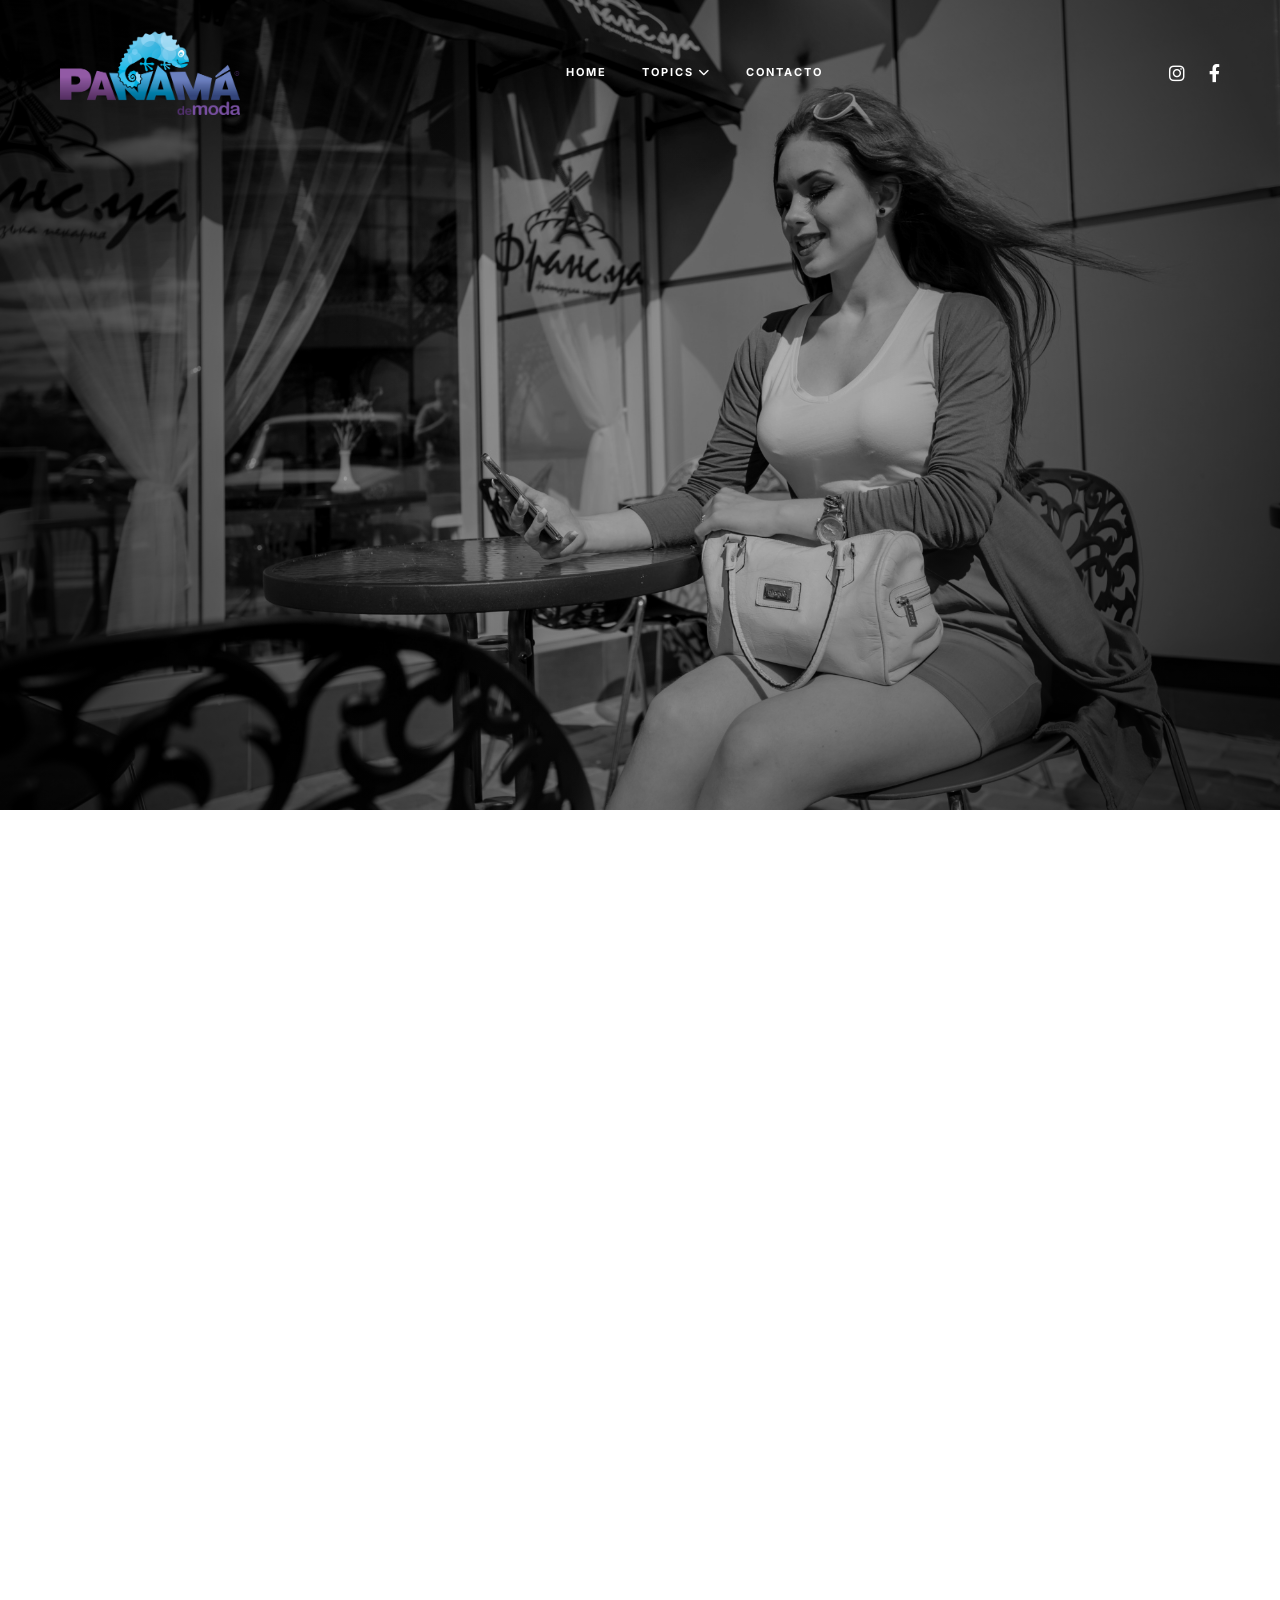
<file: index.html>
<!DOCTYPE html>
<html lang="es">
<head>
    <meta charset="UTF-8">
    <meta name="viewport" content="width=device-width, initial-scale=1.0">
    <title>Panamá de Moda - Réplica Profesional</title>
    <link rel="stylesheet" href="./css/style.css">
    <link rel="stylesheet" href="https://cdnjs.cloudflare.com/ajax/libs/font-awesome/6.0.0/css/all.min.css">
</head>
<body>
    <section class="main-hero">
        <header class="top-nav">
            <div class="nav-wrapper">
                <div class="logo-container">
                    <img src="./img/logo_panamademoda.png" alt="Logo" class="brand-logo">
                </div>
                <nav class="nav-menu">
                    <a href="#">HOME</a>
                    <a href="#">TOPICS <i class="fa-solid fa-chevron-down"></i></a>
                    <a href="#">CONTACTO</a>
                </nav>
                <div class="social-box">
                    <a href="#"><i class="fa-brands fa-instagram"></i></a>
                    <a href="#"><i class="fa-brands fa-facebook-f"></i></a>
                </div>
            </div>
        </header>
        <!-- Indicador de scroll eliminado -->
    </section>

    <!-- Sección Destinos con animación -->
    <section class="destinos-intro animate-on-scroll">
        <div class="container-center">
            <p class="tag-category">Destinos</p>
            <h1 class="hero-title">5 hoteles que te harán sentir en el sudeste asiático</h1>
            <button class="btn-professional">Conoce más</button>
        </div>
    </section>

    <section class="news-section">
        <div class="news-container">
            
            <!-- NOTICIA DESTACADA con animación -->
            <article class="featured-news featured-50 animate-on-scroll">
                <div class="featured-img">
                    <div class="image-wrapper">
                        <img src="img/1.jpg" alt="Elias Jimenez" class="img-full">
                    </div>
                </div>
                <div class="featured-content">
                    <p class="card-tag">Sociedad Influyentes</p>
                    <h2 class="featured-title">Empresario Elias Jimenez publica su primer libro</h2>
                    <p class="card-excerpt">
                        En un mundo que aplaude los logros pero pocas veces revela el camino que los hace posibles, el empresario panameño Elias Jiménez ha decidido abrir las puertas de su experiencia con la publicación de su primer libro.
                    </p>
                    <a href="#" class="btn-professional small">Leer</a>
                </div>
            </article>

            <!-- Primer grid de tarjetas -->
            <div class="secondary-grid">
                <article class="small-card animate-on-scroll">
                    <img src="img/2.jpg" alt="Zenter">
                    <div class="card-content">
                        <p class="card-tag">Bienestar</p>
                        <h3 class="small-title">ZENTER la nueva propuesta de belleza en Panamá</h3>
                        <p class="small-excerpt">En el corazón de Costa del Este, una de las zonas más exclusivas y modernas de Ciudad de Panamá...</p>
                    </div>
                    <a href="#" class="btn-professional small">Leer</a>
                </article>

                <article class="small-card animate-on-scroll">
                    <img src="img/3.jpg" alt="Monitor Latino">
                    <div class="card-content">
                        <p class="card-tag">Cultura</p>
                        <h3 class="small-title">Premios Monitor Latino 2025: todo lo que debes saber</h3>
                        <p class="small-excerpt">Barranquilla, Colombia será nuevamente el epicentro de la música latina este 3 de septiembre.</p>
                    </div>
                    <a href="#" class="btn-professional small">Leer</a>
                </article>

                <article class="small-card animate-on-scroll">
                    <img src="img/4.jpg" alt="Arian Abadi">
                    <div class="card-content">
                        <p class="card-tag">Eventos</p>
                        <h3 class="small-title">Arian Abadi brilló en el Teatro Nacional de Panamá</h3>
                        <p class="small-excerpt">En días donde la oferta de entretenimiento en Panamá está a su volumen más alto...</p>
                    </div>
                    <a href="#" class="btn-professional small">Leer</a>
                </article>
            </div>

            <!-- Segundo grid de tarjetas -->
            <div class="secondary-grid mt-50">
                <article class="small-card animate-on-scroll">
                    <img src="img/5.jpg" alt="United Airlines">
                    <div class="card-content">
                        <p class="card-tag">Influyentes</p>
                        <h3 class="small-title">Entrevista con Fred Thome, director de ventas de Latinoamérica de United Airlines</h3>
                        <p class="small-excerpt">United Airlines, es una de las aerolíneas más conocidas a nivel mundial, con gran presencia en América Latina.</p>
                    </div>
                    <a href="#" class="btn-professional small">Leer</a>
                </article>

                <article class="small-card animate-on-scroll">
                    <img src="img/6.jpg" alt="Boza Bucle">
                    <div class="card-content">
                        <p class="card-tag">Sociedad</p>
                        <h3 class="small-title">Boza lanza oficialmente su álbum Bucle</h3>
                        <p class="small-excerpt">Por todo lo alto se realizó el lanzamiento oficial de "Bucle", álbum musical del artista panameño Boza.</p>
                    </div>
                    <a href="#" class="btn-professional small">Leer</a>
                </article>

                <article class="small-card animate-on-scroll">
                    <img src="img/7.jpg" alt="Festival de Primavera" class="img-full">
                    <div class="card-content">
                        <p class="card-tag">Sociedad</p>
                        <h3 class="small-title">Éxito en el Festival de Primavera 2022</h3>
                        <p class="small-excerpt">La llegada del Año Nuevo Chino siempre es una de las festividades más esperadas por la población asiática.</p>
                    </div>
                    <a href="#" class="btn-professional small">Leer</a>
                </article>
            </div>

        </div> <!-- fin news-container -->

        <!-- BANNER PUBLICITARIO - TAMAÑO DUPLICADO CON MÁRGENES PROFESIONALES -->
        <div class="ad-banner-full animate-on-scroll">
            <img src="img/cap.png" alt="DAB Motors">
        </div>

        <!-- NEWSLETTER con animación -->
        <section class="newsletter-block animate-on-scroll">
            <div class="newsletter-grid">
                <div class="newsletter-image">
                    <img src="img/registro.png" alt="Registro Newsletter">
                </div>
                <div class="newsletter-content">
                    <div class="content-wrapper">
                        <h3>Regístrate y recibe nuestra Newsletter</h3>
                        <p>Serás notificado de toda la actualidad</p>
                        <form class="news-form">
                            <input type="text" placeholder="Nombre Completo">
                            <input type="email" placeholder="Email">
                            <button type="submit" class="btn-professional">Enviar Formulario</button>
                        </form>
                        <span class="disclaimer">*Todos tus datos están protegidos y no serán usados sin tu consentimiento</span>
                    </div>
                </div>
            </div>
        </section>
    </section>

    <!-- FOOTER con animación -->
    <footer class="main-footer animate-on-scroll">
        <div class="footer-container">
            <div class="footer-logo-main">
                <img src="./img/logo_panamademoda.png" alt="Panamá de Moda">
            </div>

            <nav class="footer-nav-primary">
                <a href="#">HOME</a>
                <a href="#">TOPICS</a>
                <a href="#">CONTACTO</a>
            </nav>

            <nav class="footer-nav-secondary">
                <a href="./pag/nosotros.html">Nosotros</a>
                <span class="separator">|</span>
                <a href="./pag/privacidad.html">Privacidad</a>
                <span class="separator">|</span>
                <a href="#">Contacto</a>
            </nav>

            <div class="footer-bottom">
                <div class="socialite-logo">
                    <img src="img/socialite_1.png" alt="Socialite">
                </div>
                <p class="copyright">
                    © 2023, Panamá de Moda, producto de Socialité, S.A. Todos los derechos reservados.<br>
                    Sitio web Desarrollado en MGPanel por Socialité
                </p>
            </div>
        </div>
    </footer>

    <!-- JavaScript para animaciones extra -->
    <script src="js/script.js"></script>
</body>
</html>
</file>
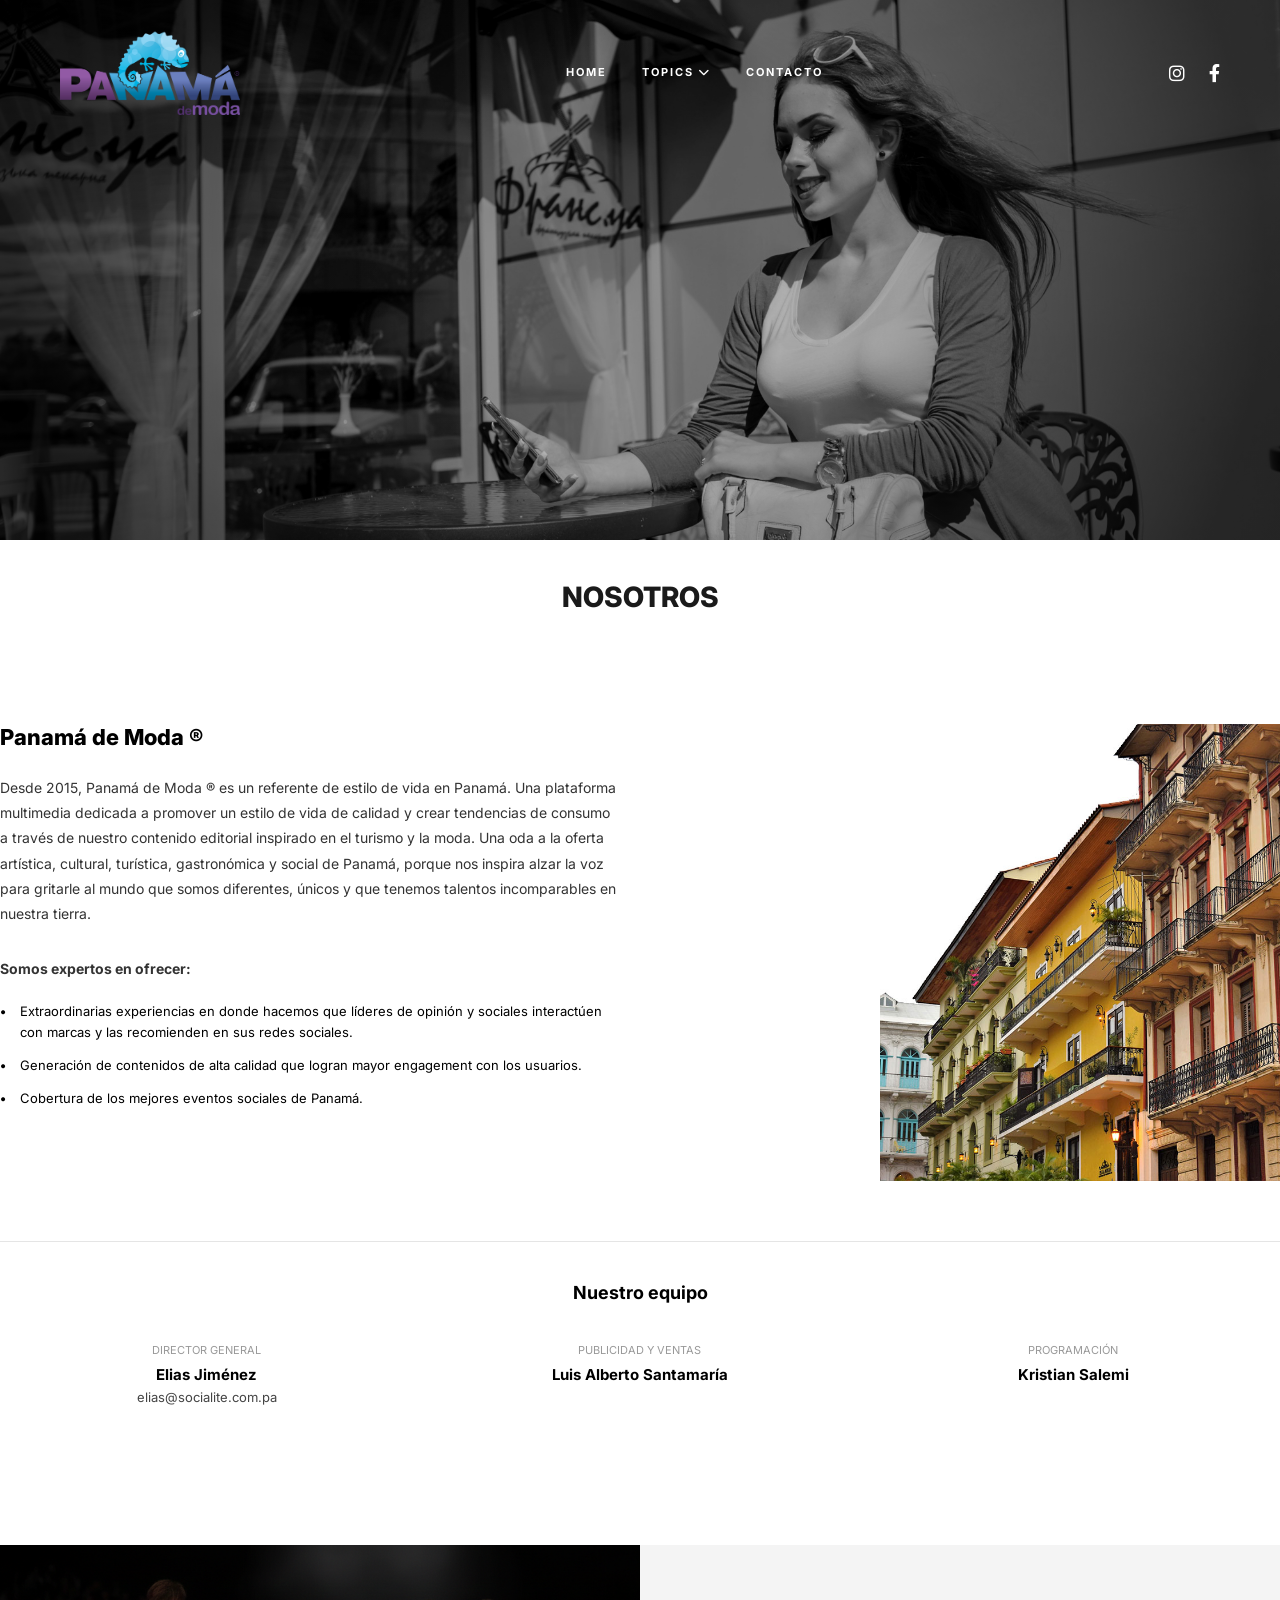
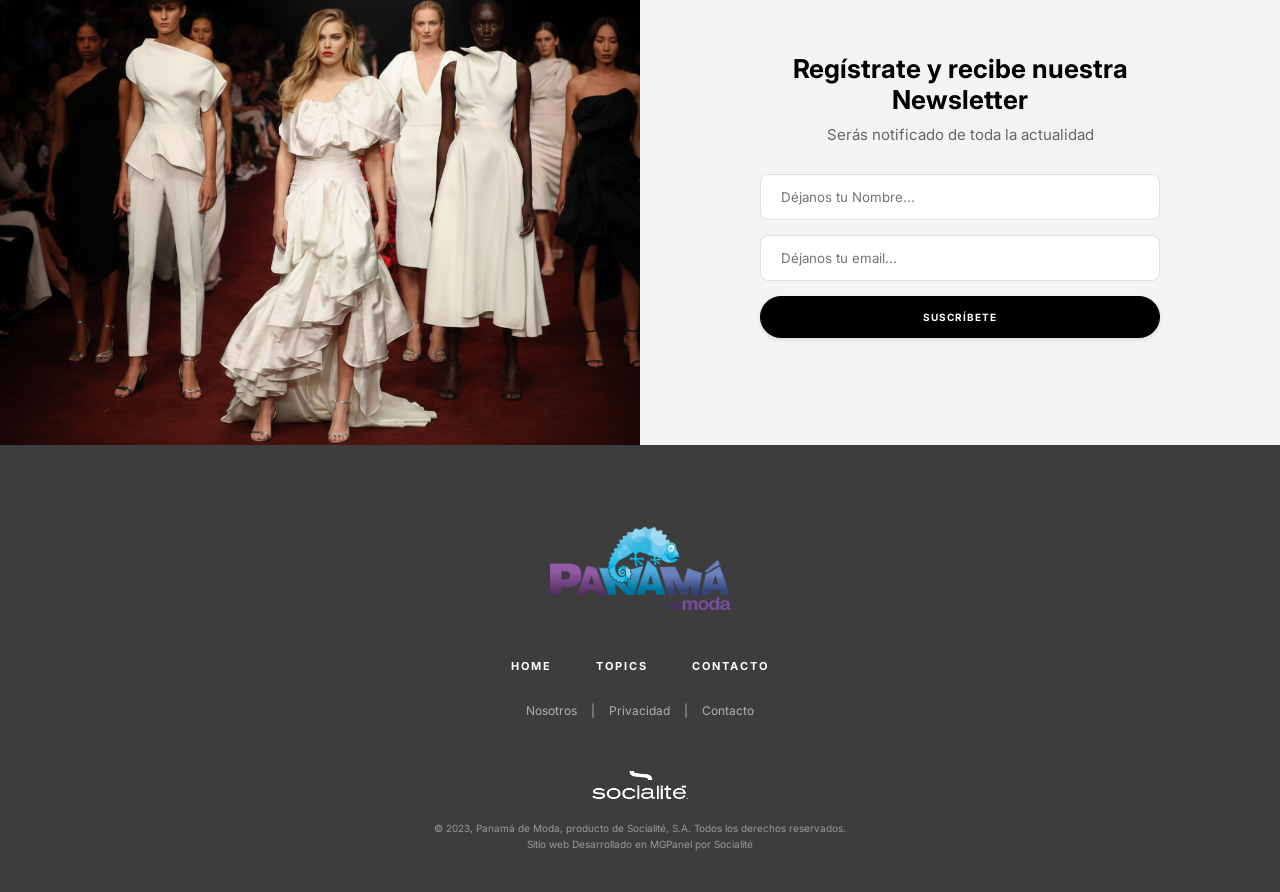
<file: pag/nosotros.html>
<!DOCTYPE html>
<html lang="es">
<head>
    <meta charset="UTF-8">
    <meta name="viewport" content="width=device-width, initial-scale=1.0">
    <title>Nosotros - Panamá de Moda</title>
    <link rel="stylesheet" href="../css/style.css">
    <link rel="stylesheet" href="https://cdnjs.cloudflare.com/ajax/libs/font-awesome/6.0.0/css/all.min.css">
    <style>
        /* SOBRESCRIBIR RUTA PARA SUB-CARPETA Y MANTENER ESTILO HERO */
        .nosotros-hero {
            position: relative;
            width: 100%;
            height: 60vh; /* Altura por defecto para desktop */
            display: flex;
            flex-direction: column;
            overflow: hidden;
            margin: 0;
            padding: 0;
        }

        .nosotros-hero::before {
            content: "";
            position: absolute;
            top: 0;
            left: 0;
            width: 100%;
            height: 100%;
            background-image: url('../img/1203.jpg') !important;
            background-size: cover;
            background-position: center 25%; /* Ajuste para que la cabeza se vea completa */
            background-repeat: no-repeat;
            filter: grayscale(100%) brightness(0.7) contrast(110%);
            z-index: -2;
        }

        .nosotros-hero::after {
            content: "";
            position: absolute;
            top: 0;
            left: 0;
            width: 100%;
            height: 100%;
            background: radial-gradient(circle at center, transparent 30%, rgba(0, 0, 0, 0.6) 90%);
            pointer-events: none;
            z-index: -1;
        }

        /* Ajustes para móviles */
        @media (max-width: 600px) {
            .nosotros-hero {
                height: 50vh; /* Reducido a 50vh en móviles */
            }
            .nosotros-hero::before {
                background-position: center 20%; /* Pequeño reajuste si es necesario */
            }
        }

        /* === ESTILO PARA EL TÍTULO "NOSOTROS" (ahora como H1) === */
        h1.tag-category {
            font-size: 28px !important;
            font-weight: 800 !important;
            color: #1a1a1a !important;
            margin-bottom: 30px !important;
            letter-spacing: normal;
            text-transform: uppercase;
        }
    </style>
</head>
<body>

    <section class="nosotros-hero">
        <header class="top-nav">
            <div class="nav-wrapper">
                <div class="logo-container">
                    <img src="../img/logo_panamademoda.png" alt="Logo" class="brand-logo">
                </div>
                <nav class="nav-menu">
                    <a href="../index.html">HOME</a>
                    <a href="#">TOPICS <i class="fa-solid fa-chevron-down"></i></a>
                    <a href="#">CONTACTO</a>
                </nav>
                <div class="social-box">
                    <a href="#"><i class="fa-brands fa-instagram"></i></a>
                    <a href="#"><i class="fa-brands fa-facebook-f"></i></a>
                </div>
            </div>
        </header>
    </section>

    <!-- TÍTULO "NOSOTROS" AHORA COMO H1 -->
    <div style="text-align: center; padding: 40px 20px 20px;">
        <h1 class="tag-category">NOSOTROS</h1>
    </div>

    <main class="news-container page-nosotros">
        <section class="nosotros-grid">
            <div class="nosotros-info">
                <h2 class="nosotros-title">Panamá de Moda ®</h2> <!-- Subtítulo h2 -->
                <p>Desde 2015, Panamá de Moda ® es un referente de estilo de vida en Panamá. Una plataforma multimedia dedicada a promover un estilo de vida de calidad y crear tendencias de consumo a través de nuestro contenido editorial inspirado en el turismo y la moda. Una oda a la oferta artística, cultural, turística, gastronómica y social de Panamá, porque nos inspira alzar la voz para gritarle al mundo que somos diferentes, únicos y que tenemos talentos incomparables en nuestra tierra.</p>
                
                <p class="expertos-label"><strong>Somos expertos en ofrecer:</strong></p>
                <ul class="lista-check">
                    <li>Extraordinarias experiencias en donde hacemos que líderes de opinión y sociales interactúen con marcas y las recomienden en sus redes sociales.</li>
                    <li>Generación de contenidos de alta calidad que logran mayor engagement con los usuarios.</li>
                    <li>Cobertura de los mejores eventos sociales de Panamá.</li>
                </ul>
            </div>
            <div class="nosotros-banner">
                <img src="../img/nosotros.jpg" alt="Casco Antiguo Panamá">
            </div>
        </section>

        <section class="team-section">
            <h2 class="team-heading">Nuestro equipo</h2>
            <div class="team-grid">
                <div class="team-member">
                    <p class="role">Director general</p>
                    <p class="name">Elias Jiménez</p>
                    <p class="email">elias@socialite.com.pa</p>
                </div>
                <div class="team-member">
                    <p class="role">Publicidad y ventas</p>
                    <p class="name">Luis Alberto Santamaría</p>
                </div>
                <div class="team-member">
                    <p class="role">Programación</p>
                    <p class="name">Kristian Salemi</p>
                </div>
            </div>
        </section>
    </main>

    <section class="newsletter-block">
        <div class="newsletter-grid">
            <div class="newsletter-image">
                <img src="../img/registro.png" alt="Registro Newsletter">
            </div>
            <div class="newsletter-content">
                <div class="content-wrapper">
                    <h3>Regístrate y recibe nuestra Newsletter</h3>
                    <p>Serás notificado de toda la actualidad</p>
                    <form class="news-form">
                        <input type="text" placeholder="Déjanos tu Nombre...">
                        <input type="email" placeholder="Déjanos tu email...">
                        <button type="submit" class="btn-professional">Suscríbete</button>
                    </form>
                </div>
            </div>
        </div>
    </section>

    <footer class="main-footer">
        <div class="footer-container">
            <div class="footer-logo-main">
                <img src="../img/logo_panamademoda.png" alt="Panamá de Moda">
            </div>
            
            <nav class="footer-nav-primary">
                <a href="../index.html">HOME</a>
                <a href="#">TOPICS</a>
                <a href="#">CONTACTO</a>
            </nav>
            
            <nav class="footer-nav-secondary">
                <a href="nosotros.html">Nosotros</a>
                <span class="separator">|</span>
                <a href="privacidad.html">Privacidad</a>
                <span class="separator">|</span>
                <a href="#">Contacto</a>
            </nav>

            <div class="footer-bottom">
                <div class="socialite-logo">
                    <img src="../img/socialite_1.png" alt="Socialite">
                </div>
                <p class="copyright">
                    © 2023, Panamá de Moda, producto de Socialité, S.A. Todos los derechos reservados.<br>
                    Sitio web Desarrollado en MGPanel por Socialité
                </p>
            </div>
        </div>
    </footer>

    <script src="../js/script.js"></script>
</body>
</html>
</file>
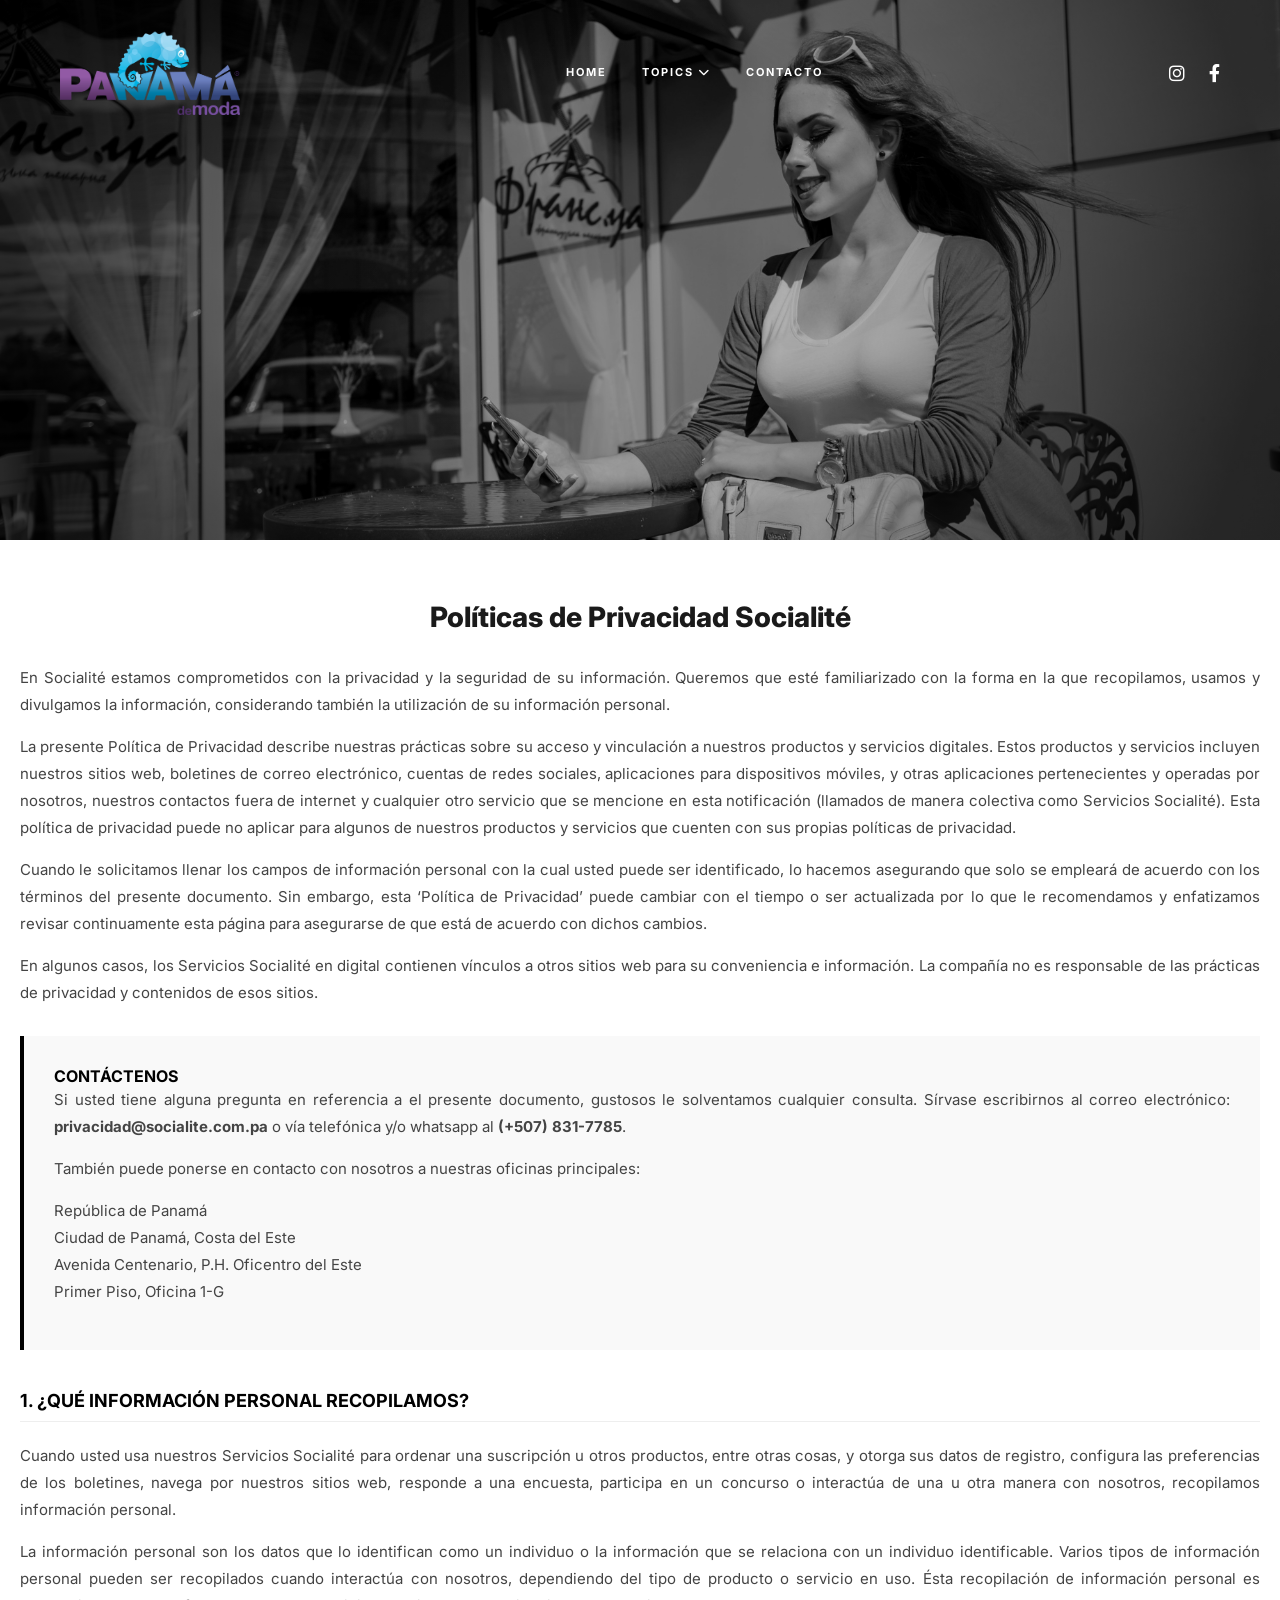
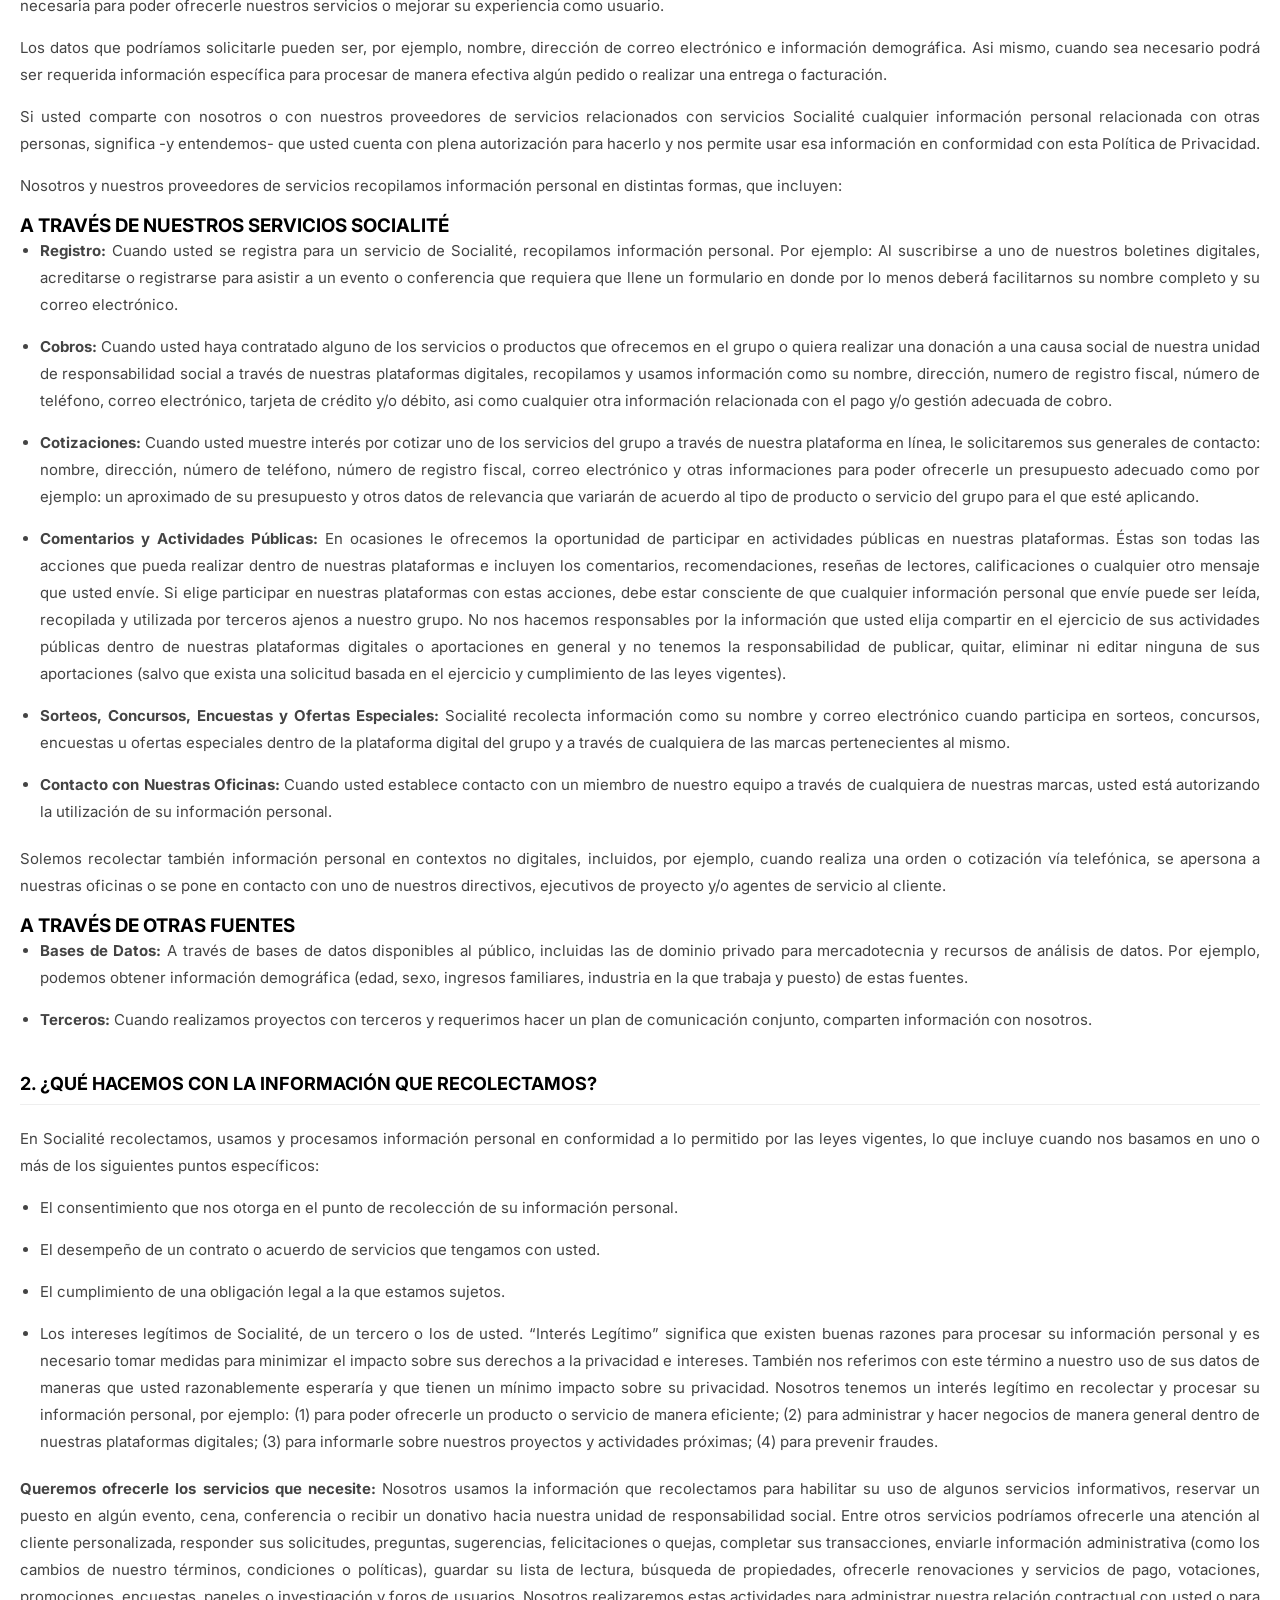
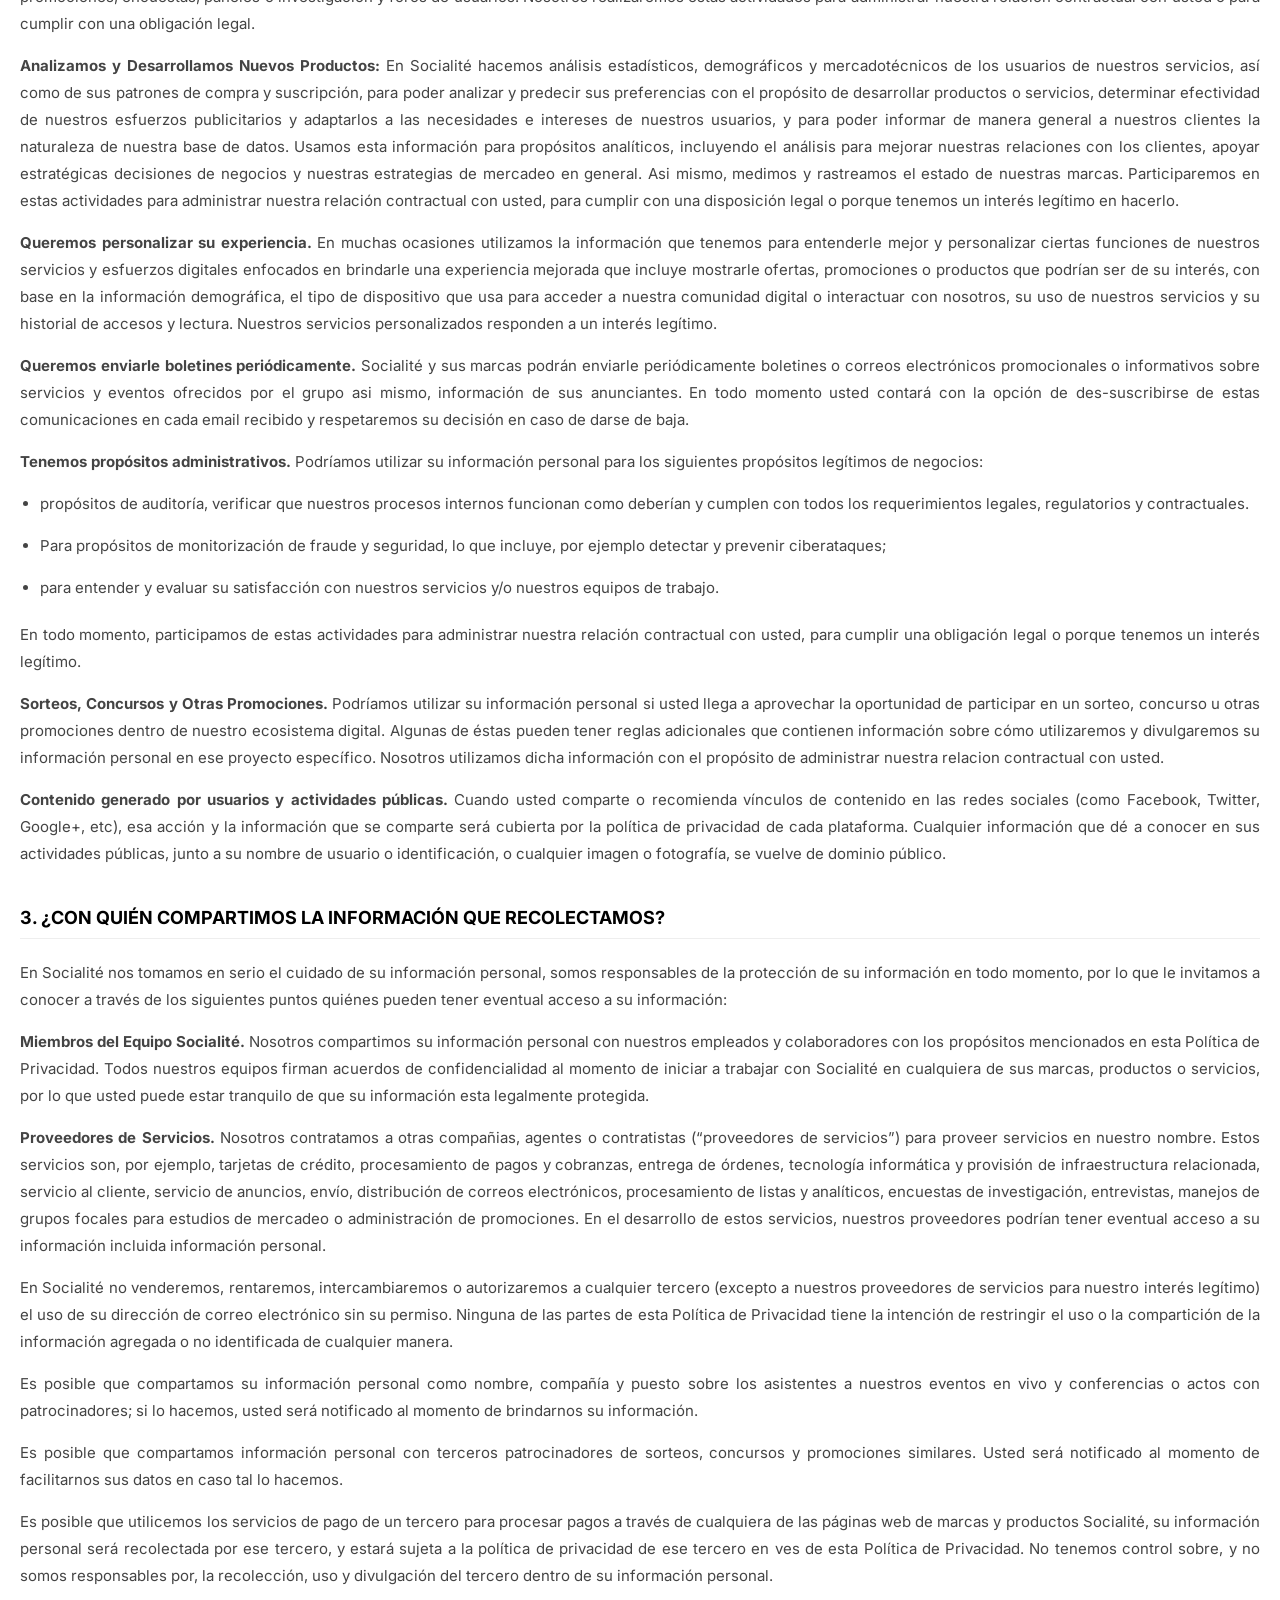
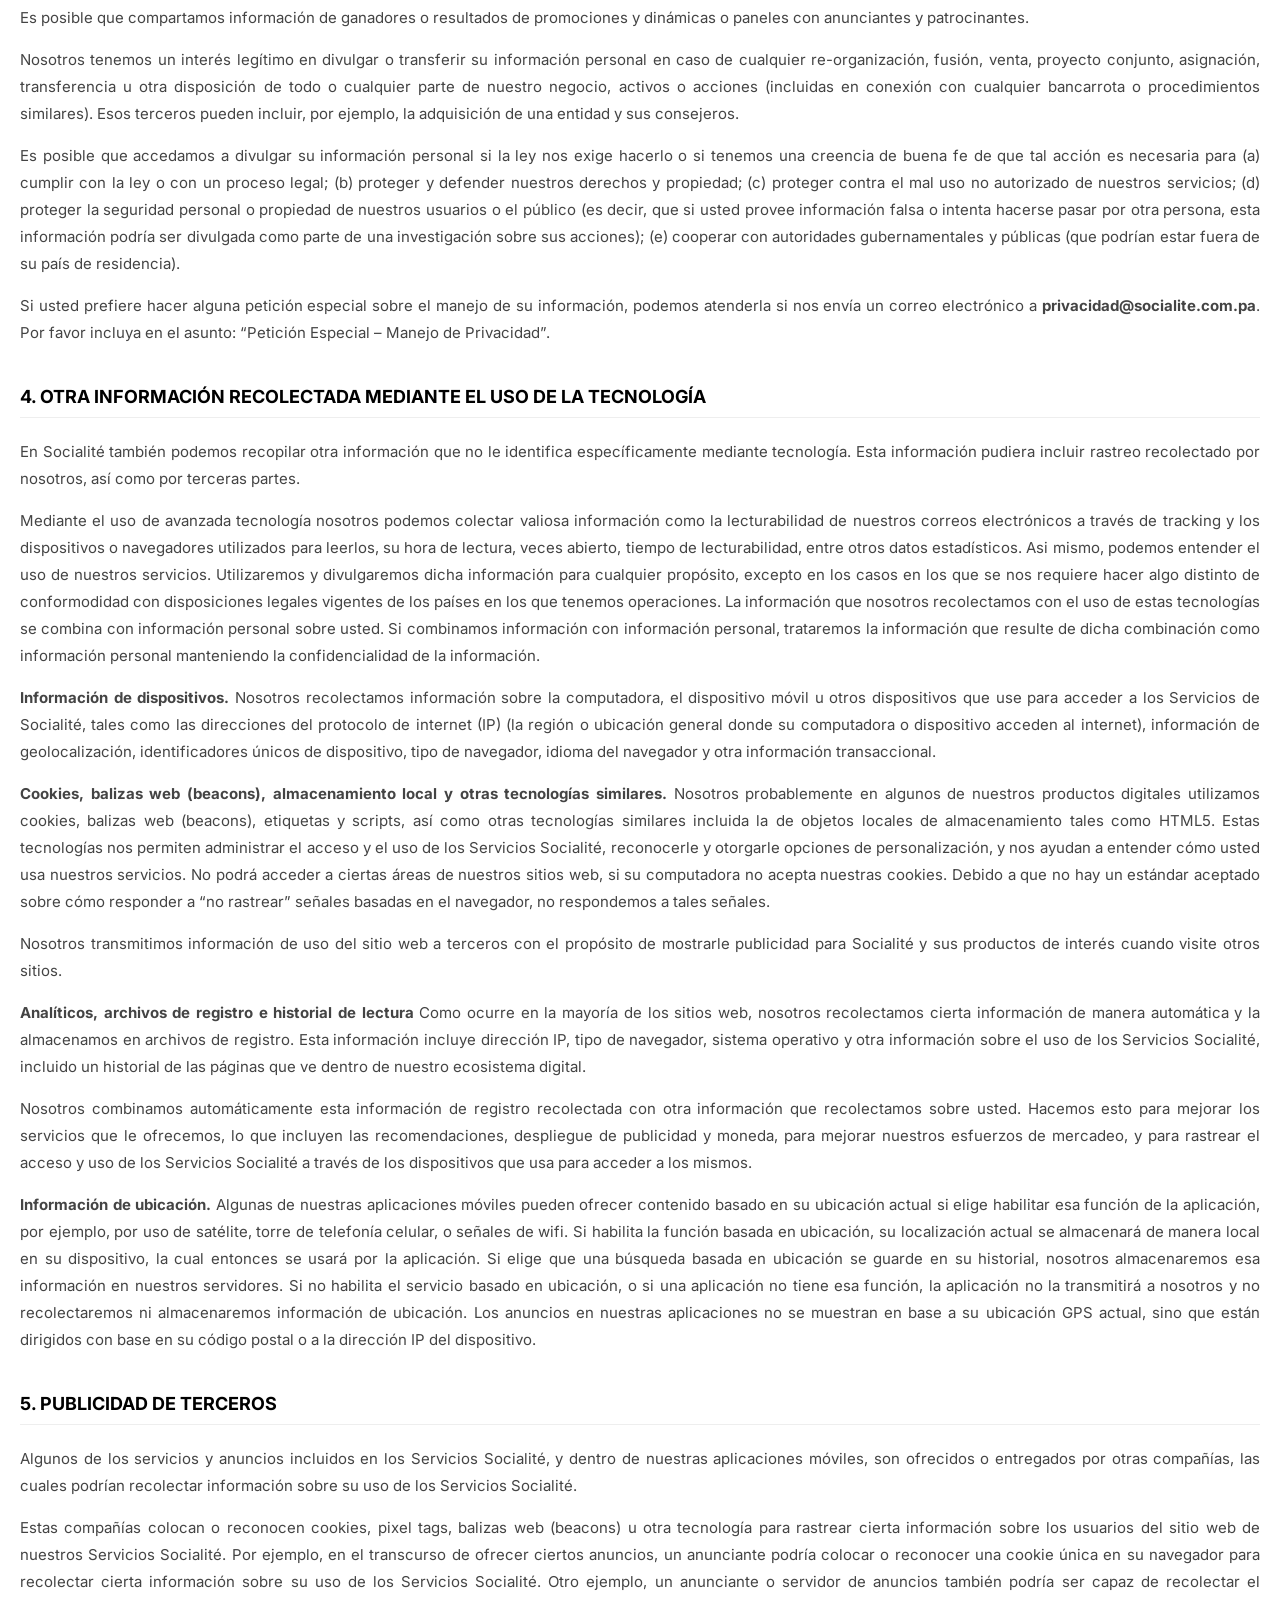
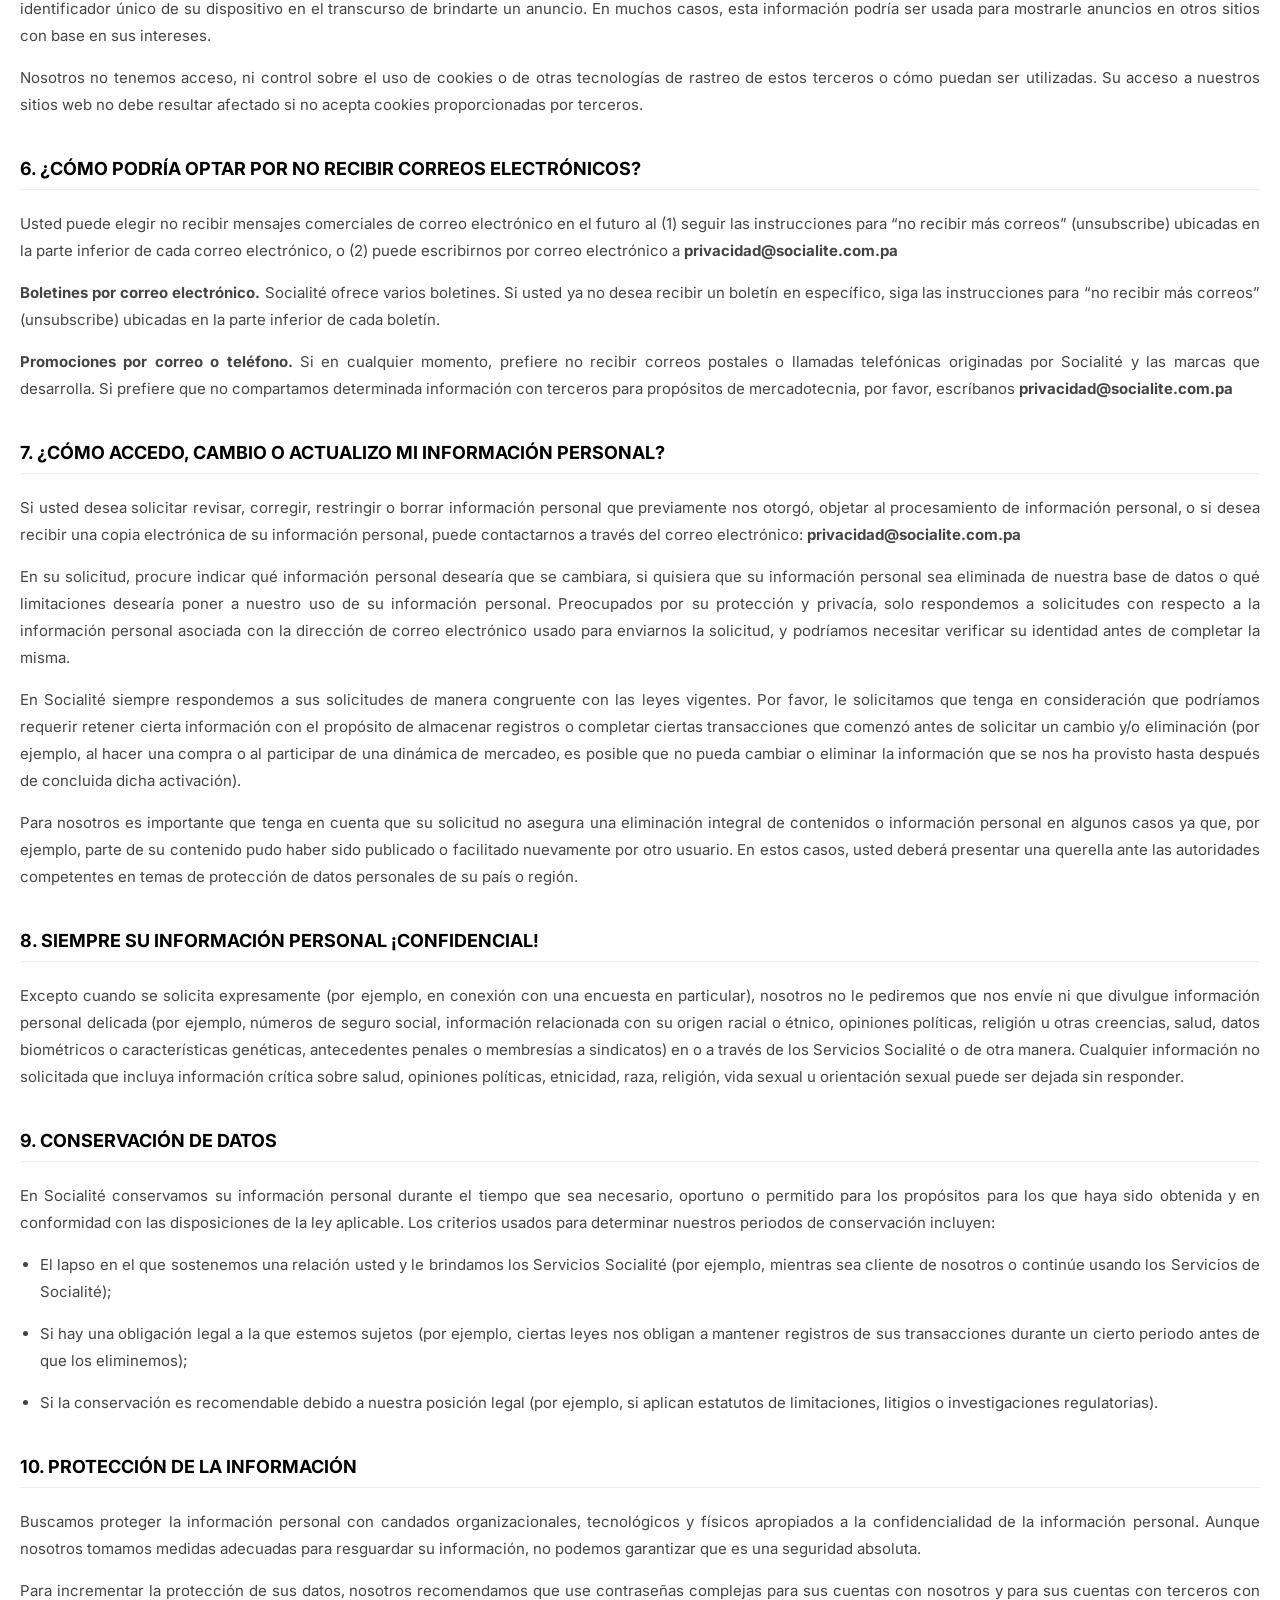
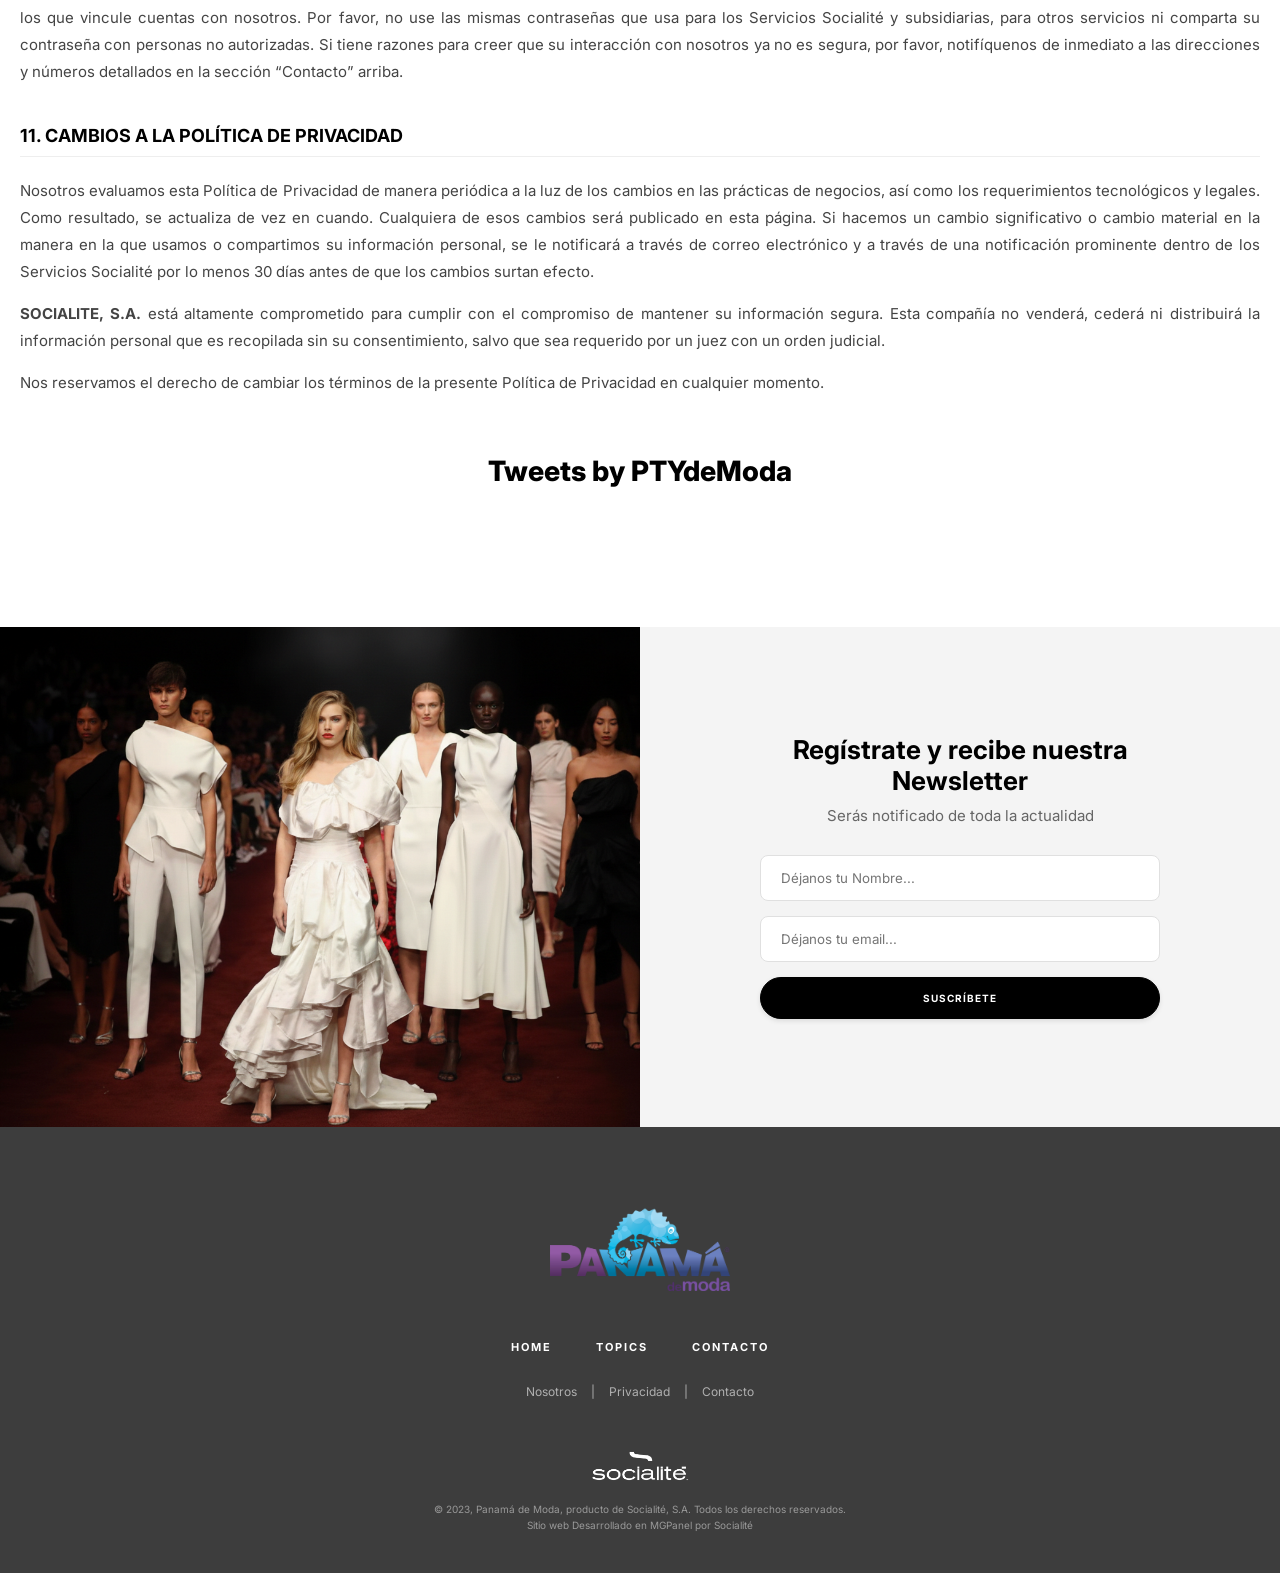
<file: pag/privacidad.html>
<!DOCTYPE html>
<html lang="es">
<head>
    <meta charset="UTF-8">
    <meta name="viewport" content="width=device-width, initial-scale=1.0">
    <title>Políticas de Privacidad - Panamá de Moda</title>
    <link rel="stylesheet" href="../css/style.css">
    <link rel="stylesheet" href="https://cdnjs.cloudflare.com/ajax/libs/font-awesome/6.0.0/css/all.min.css">
    <style>
        /* ===== HEADER ESPECÍFICO PARA PRIVACIDAD ===== */
        .privacidad-hero {
            position: relative;
            width: 100%;
            height: 60vh; /* Altura en desktop */
            min-height: 400px;
            display: flex;
            flex-direction: column;
            overflow: hidden;
            margin: 0;
            padding: 0;
        }

        .privacidad-hero::before {
            content: "";
            position: absolute;
            top: 0;
            left: 0;
            width: 100%;
            height: 100%;
            background-image: url('../img/1203.jpg') !important;
            background-size: cover;
            background-position: center 25%; /* Ajuste para que la cabeza se vea completa */
            background-repeat: no-repeat;
            filter: grayscale(100%) brightness(0.7) contrast(110%);
            z-index: -2;
        }

        .privacidad-hero::after {
            content: "";
            position: absolute;
            top: 0;
            left: 0;
            width: 100%;
            height: 100%;
            background: radial-gradient(circle at center, transparent 30%, rgba(0, 0, 0, 0.6) 90%);
            pointer-events: none;
            z-index: -1;
        }

        /* Ajustes para móviles */
        @media (max-width: 600px) {
            .privacidad-hero {
                height: 50vh; /* Reducido a 50vh en móviles */
            }
            .privacidad-hero::before {
                background-position: center 20%; /* Pequeño reajuste si es necesario */
            }
        }

        /* ===== AJUSTE DEL ANCHO DEL CONTENIDO ===== */
        .legal-page {
            max-width: 1400px !important;
            margin: 0 auto;
            padding: 60px 20px 80px;
        }

        /* Justificar todo el texto del contenido legal */
        .legal-content p,
        .legal-content li,
        .legal-content .contact-box-legal p {
            text-align: justify;
        }

        /* Estilos para la sección de Twitter (simplificada) */
        .twitter-section {
            margin-top: 60px;
            margin-bottom: 60px;
            text-align: center;
        }
        .twitter-section .featured-title {
            font-size: 28px;
            font-weight: 800;
            margin: 15px 0;
            line-height: 1.1;
        }
        .twitter-section i {
            font-size: 48px;
            color: #1DA1F2;
            margin-top: 15px;
        }
    </style>
</head>
<body>

    <!-- HEADER CON CLASE privacidad-hero -->
    <section class="privacidad-hero">
        <header class="top-nav">
            <div class="nav-wrapper">
                <div class="logo-container">
                    <img src="../img/logo_panamademoda.png" alt="Logo" class="brand-logo">
                </div>
                <nav class="nav-menu">
                    <a href="../index.html">HOME</a>
                    <a href="#">TOPICS <i class="fa-solid fa-chevron-down"></i></a>
                    <a href="#">CONTACTO</a>
                </nav>
                <div class="social-box">
                    <a href="#"><i class="fa-brands fa-instagram"></i></a>
                    <a href="#"><i class="fa-brands fa-facebook-f"></i></a>
                </div>
            </div>
        </header>
    </section>

    <main class="legal-page">
        <section class="legal-content">
            <!-- CONTENIDO COMPLETO (intacto) -->
            <h1 class="main-legal-title">Políticas de Privacidad Socialité</h1>

            <p>En Socialité estamos comprometidos con la privacidad y la seguridad de su información. Queremos que esté familiarizado con la forma en la que recopilamos, usamos y divulgamos la información, considerando también la utilización de su información personal.</p>

            <p>La presente Política de Privacidad describe nuestras prácticas sobre su acceso y vinculación a nuestros productos y servicios digitales. Estos productos y servicios incluyen nuestros sitios web, boletines de correo electrónico, cuentas de redes sociales, aplicaciones para dispositivos móviles, y otras aplicaciones pertenecientes y operadas por nosotros, nuestros contactos fuera de internet y cualquier otro servicio que se mencione en esta notificación (llamados de manera colectiva como Servicios Socialité). Esta política de privacidad puede no aplicar para algunos de nuestros productos y servicios que cuenten con sus propias políticas de privacidad.</p>

            <p>Cuando le solicitamos llenar los campos de información personal con la cual usted puede ser identificado, lo hacemos asegurando que solo se empleará de acuerdo con los términos del presente documento. Sin embargo, esta ‘Política de Privacidad’ puede cambiar con el tiempo o ser actualizada por lo que le recomendamos y enfatizamos revisar continuamente esta página para asegurarse de que está de acuerdo con dichos cambios.</p>

            <p>En algunos casos, los Servicios Socialité en digital contienen vínculos a otros sitios web para su conveniencia e información. La compañía no es responsable de las prácticas de privacidad y contenidos de esos sitios.</p>

            <div class="contact-box-legal">
                <h3>Contáctenos</h3>
                <p>Si usted tiene alguna pregunta en referencia a el presente documento, gustosos le solventamos cualquier consulta. Sírvase escribirnos al correo electrónico: <strong>privacidad@socialite.com.pa</strong> o vía telefónica y/o whatsapp al <strong>(+507) 831-7785</strong>.</p>
                <p>También puede ponerse en contacto con nosotros a nuestras oficinas principales:</p>
                <p>República de Panamá<br>Ciudad de Panamá, Costa del Este<br>Avenida Centenario, P.H. Oficentro del Este<br>Primer Piso, Oficina 1-G</p>
            </div>

            <h2>1. ¿Qué información personal recopilamos?</h2>
            <p>Cuando usted usa nuestros Servicios Socialité para ordenar una suscripción u otros productos, entre otras cosas, y otorga sus datos de registro, configura las preferencias de los boletines, navega por nuestros sitios web, responde a una encuesta, participa en un concurso o interactúa de una u otra manera con nosotros, recopilamos información personal.</p>
            <p>La información personal son los datos que lo identifican como un individuo o la información que se relaciona con un individuo identificable. Varios tipos de información personal pueden ser recopilados cuando interactúa con nosotros, dependiendo del tipo de producto o servicio en uso. Ésta recopilación de información personal es necesaria para poder ofrecerle nuestros servicios o mejorar su experiencia como usuario.</p>
            <p>Los datos que podríamos solicitarle pueden ser, por ejemplo, nombre, dirección de correo electrónico e información demográfica. Asi mismo, cuando sea necesario podrá ser requerida información específica para procesar de manera efectiva algún pedido o realizar una entrega o facturación.</p>
            <p>Si usted comparte con nosotros o con nuestros proveedores de servicios relacionados con servicios Socialité cualquier información personal relacionada con otras personas, significa -y entendemos- que usted cuenta con plena autorización para hacerlo y nos permite usar esa información en conformidad con esta Política de Privacidad.</p>
            <p>Nosotros y nuestros proveedores de servicios recopilamos información personal en distintas formas, que incluyen:</p>

            <h3>A TRAVÉS DE NUESTROS SERVICIOS SOCIALITÉ</h3>
            <ul>
                <li><strong>Registro:</strong> Cuando usted se registra para un servicio de Socialité, recopilamos información personal. Por ejemplo: Al suscribirse a uno de nuestros boletines digitales, acreditarse o registrarse para asistir a un evento o conferencia que requiera que llene un formulario en donde por lo menos deberá facilitarnos su nombre completo y su correo electrónico.</li>
                <li><strong>Cobros:</strong> Cuando usted haya contratado alguno de los servicios o productos que ofrecemos en el grupo o quiera realizar una donación a una causa social de nuestra unidad de responsabilidad social a través de nuestras plataformas digitales, recopilamos y usamos información como su nombre, dirección, numero de registro fiscal, número de teléfono, correo electrónico, tarjeta de crédito y/o débito, asi como cualquier otra información relacionada con el pago y/o gestión adecuada de cobro.</li>
                <li><strong>Cotizaciones:</strong> Cuando usted muestre interés por cotizar uno de los servicios del grupo a través de nuestra plataforma en línea, le solicitaremos sus generales de contacto: nombre, dirección, número de teléfono, número de registro fiscal, correo electrónico y otras informaciones para poder ofrecerle un presupuesto adecuado como por ejemplo: un aproximado de su presupuesto y otros datos de relevancia que variarán de acuerdo al tipo de producto o servicio del grupo para el que esté aplicando.</li>
                <li><strong>Comentarios y Actividades Públicas:</strong> En ocasiones le ofrecemos la oportunidad de participar en actividades públicas en nuestras plataformas. Éstas son todas las acciones que pueda realizar dentro de nuestras plataformas e incluyen los comentarios, recomendaciones, reseñas de lectores, calificaciones o cualquier otro mensaje que usted envíe. Si elige participar en nuestras plataformas con estas acciones, debe estar consciente de que cualquier información personal que envíe puede ser leída, recopilada y utilizada por terceros ajenos a nuestro grupo. No nos hacemos responsables por la información que usted elija compartir en el ejercicio de sus actividades públicas dentro de nuestras plataformas digitales o aportaciones en general y no tenemos la responsabilidad de publicar, quitar, eliminar ni editar ninguna de sus aportaciones (salvo que exista una solicitud basada en el ejercicio y cumplimiento de las leyes vigentes).</li>
                <li><strong>Sorteos, Concursos, Encuestas y Ofertas Especiales:</strong> Socialité recolecta información como su nombre y correo electrónico cuando participa en sorteos, concursos, encuestas u ofertas especiales dentro de la plataforma digital del grupo y a través de cualquiera de las marcas pertenecientes al mismo.</li>
                <li><strong>Contacto con Nuestras Oficinas:</strong> Cuando usted establece contacto con un miembro de nuestro equipo a través de cualquiera de nuestras marcas, usted está autorizando la utilización de su información personal.</li>
            </ul>
            <p>Solemos recolectar también información personal en contextos no digitales, incluidos, por ejemplo, cuando realiza una orden o cotización vía telefónica, se apersona a nuestras oficinas o se pone en contacto con uno de nuestros directivos, ejecutivos de proyecto y/o agentes de servicio al cliente.</p>

            <h3>A TRAVÉS DE OTRAS FUENTES</h3>
            <ul>
                <li><strong>Bases de Datos:</strong> A través de bases de datos disponibles al público, incluidas las de dominio privado para mercadotecnia y recursos de análisis de datos. Por ejemplo, podemos obtener información demográfica (edad, sexo, ingresos familiares, industria en la que trabaja y puesto) de estas fuentes.</li>
                <li><strong>Terceros:</strong> Cuando realizamos proyectos con terceros y requerimos hacer un plan de comunicación conjunto, comparten información con nosotros.</li>
            </ul>

            <h2>2. ¿Qué hacemos con la Información que Recolectamos?</h2>
            <p>En Socialité recolectamos, usamos y procesamos información personal en conformidad a lo permitido por las leyes vigentes, lo que incluye cuando nos basamos en uno o más de los siguientes puntos específicos:</p>
            <ul>
                <li>El consentimiento que nos otorga en el punto de recolección de su información personal.</li>
                <li>El desempeño de un contrato o acuerdo de servicios que tengamos con usted.</li>
                <li>El cumplimiento de una obligación legal a la que estamos sujetos.</li>
                <li>Los intereses legítimos de Socialité, de un tercero o los de usted. “Interés Legítimo” significa que existen buenas razones para procesar su información personal y es necesario tomar medidas para minimizar el impacto sobre sus derechos a la privacidad e intereses. También nos referimos con este término a nuestro uso de sus datos de maneras que usted razonablemente esperaría y que tienen un mínimo impacto sobre su privacidad. Nosotros tenemos un interés legítimo en recolectar y procesar su información personal, por ejemplo: (1) para poder ofrecerle un producto o servicio de manera eficiente; (2) para administrar y hacer negocios de manera general dentro de nuestras plataformas digitales; (3) para informarle sobre nuestros proyectos y actividades próximas; (4) para prevenir fraudes.</li>
            </ul>
            <p><strong>Queremos ofrecerle los servicios que necesite:</strong> Nosotros usamos la información que recolectamos para habilitar su uso de algunos servicios informativos, reservar un puesto en algún evento, cena, conferencia o recibir un donativo hacia nuestra unidad de responsabilidad social. Entre otros servicios podríamos ofrecerle una atención al cliente personalizada, responder sus solicitudes, preguntas, sugerencias, felicitaciones o quejas, completar sus transacciones, enviarle información administrativa (como los cambios de nuestro términos, condiciones o políticas), guardar su lista de lectura, búsqueda de propiedades, ofrecerle renovaciones y servicios de pago, votaciones, promociones, encuestas, paneles o investigación y foros de usuarios. Nosotros realizaremos estas actividades para administrar nuestra relación contractual con usted o para cumplir con una obligación legal.</p>
            <p><strong>Analizamos y Desarrollamos Nuevos Productos:</strong> En Socialité hacemos análisis estadísticos, demográficos y mercadotécnicos de los usuarios de nuestros servicios, así como de sus patrones de compra y suscripción, para poder analizar y predecir sus preferencias con el propósito de desarrollar productos o servicios, determinar efectividad de nuestros esfuerzos publicitarios y adaptarlos a las necesidades e intereses de nuestros usuarios, y para poder informar de manera general a nuestros clientes la naturaleza de nuestra base de datos. Usamos esta información para propósitos analíticos, incluyendo el análisis para mejorar nuestras relaciones con los clientes, apoyar estratégicas decisiones de negocios y nuestras estrategias de mercadeo en general. Asi mismo, medimos y rastreamos el estado de nuestras marcas. Participaremos en estas actividades para administrar nuestra relación contractual con usted, para cumplir con una disposición legal o porque tenemos un interés legítimo en hacerlo.</p>
            <p><strong>Queremos personalizar su experiencia.</strong> En muchas ocasiones utilizamos la información que tenemos para entenderle mejor y personalizar ciertas funciones de nuestros servicios y esfuerzos digitales enfocados en brindarle una experiencia mejorada que incluye mostrarle ofertas, promociones o productos que podrían ser de su interés, con base en la información demográfica, el tipo de dispositivo que usa para acceder a nuestra comunidad digital o interactuar con nosotros, su uso de nuestros servicios y su historial de accesos y lectura. Nuestros servicios personalizados responden a un interés legítimo.</p>
            <p><strong>Queremos enviarle boletines periódicamente.</strong> Socialité y sus marcas podrán enviarle periódicamente boletines o correos electrónicos promocionales o informativos sobre servicios y eventos ofrecidos por el grupo asi mismo, información de sus anunciantes. En todo momento usted contará con la opción de des-suscribirse de estas comunicaciones en cada email recibido y respetaremos su decisión en caso de darse de baja.</p>
            <p><strong>Tenemos propósitos administrativos.</strong> Podríamos utilizar su información personal para los siguientes propósitos legítimos de negocios:</p>
            <ul>
                <li>propósitos de auditoría, verificar que nuestros procesos internos funcionan como deberían y cumplen con todos los requerimientos legales, regulatorios y contractuales.</li>
                <li>Para propósitos de monitorización de fraude y seguridad, lo que incluye, por ejemplo detectar y prevenir ciberataques;</li>
                <li>para entender y evaluar su satisfacción con nuestros servicios y/o nuestros equipos de trabajo.</li>
            </ul>
            <p>En todo momento, participamos de estas actividades para administrar nuestra relación contractual con usted, para cumplir una obligación legal o porque tenemos un interés legítimo.</p>

            <p><strong>Sorteos, Concursos y Otras Promociones.</strong> Podríamos utilizar su información personal si usted llega a aprovechar la oportunidad de participar en un sorteo, concurso u otras promociones dentro de nuestro ecosistema digital. Algunas de éstas pueden tener reglas adicionales que contienen información sobre cómo utilizaremos y divulgaremos su información personal en ese proyecto específico. Nosotros utilizamos dicha información con el propósito de administrar nuestra relacion contractual con usted.</p>
            <p><strong>Contenido generado por usuarios y actividades públicas.</strong> Cuando usted comparte o recomienda vínculos de contenido en las redes sociales (como Facebook, Twitter, Google+, etc), esa acción y la información que se comparte será cubierta por la política de privacidad de cada plataforma. Cualquier información que dé a conocer en sus actividades públicas, junto a su nombre de usuario o identificación, o cualquier imagen o fotografía, se vuelve de dominio público.</p>

            <h2>3. ¿Con quién compartimos la información que Recolectamos?</h2>
            <p>En Socialité nos tomamos en serio el cuidado de su información personal, somos responsables de la protección de su información en todo momento, por lo que le invitamos a conocer a través de los siguientes puntos quiénes pueden tener eventual acceso a su información:</p>
            <p><strong>Miembros del Equipo Socialité.</strong> Nosotros compartimos su información personal con nuestros empleados y colaboradores con los propósitos mencionados en esta Política de Privacidad. Todos nuestros equipos firman acuerdos de confidencialidad al momento de iniciar a trabajar con Socialité en cualquiera de sus marcas, productos o servicios, por lo que usted puede estar tranquilo de que su información esta legalmente protegida.</p>
            <p><strong>Proveedores de Servicios.</strong> Nosotros contratamos a otras compañias, agentes o contratistas (“proveedores de servicios”) para proveer servicios en nuestro nombre. Estos servicios son, por ejemplo, tarjetas de crédito, procesamiento de pagos y cobranzas, entrega de órdenes, tecnología informática y provisión de infraestructura relacionada, servicio al cliente, servicio de anuncios, envío, distribución de correos electrónicos, procesamiento de listas y analíticos, encuestas de investigación, entrevistas, manejos de grupos focales para estudios de mercadeo o administración de promociones. En el desarrollo de estos servicios, nuestros proveedores podrían tener eventual acceso a su información incluida información personal.</p>
            <p>En Socialité no venderemos, rentaremos, intercambiaremos o autorizaremos a cualquier tercero (excepto a nuestros proveedores de servicios para nuestro interés legítimo) el uso de su dirección de correo electrónico sin su permiso. Ninguna de las partes de esta Política de Privacidad tiene la intención de restringir el uso o la compartición de la información agregada o no identificada de cualquier manera.</p>
            <p>Es posible que compartamos su información personal como nombre, compañía y puesto sobre los asistentes a nuestros eventos en vivo y conferencias o actos con patrocinadores; si lo hacemos, usted será notificado al momento de brindarnos su información.</p>
            <p>Es posible que compartamos información personal con terceros patrocinadores de sorteos, concursos y promociones similares. Usted será notificado al momento de facilitarnos sus datos en caso tal lo hacemos.</p>
            <p>Es posible que utilicemos los servicios de pago de un tercero para procesar pagos a través de cualquiera de las páginas web de marcas y productos Socialité, su información personal será recolectada por ese tercero, y estará sujeta a la política de privacidad de ese tercero en ves de esta Política de Privacidad. No tenemos control sobre, y no somos responsables por, la recolección, uso y divulgación del tercero dentro de su información personal.</p>
            <p>Es posible que compartamos información de ganadores o resultados de promociones y dinámicas o paneles con anunciantes y patrocinantes.</p>
            <p>Nosotros tenemos un interés legítimo en divulgar o transferir su información personal en caso de cualquier re-organización, fusión, venta, proyecto conjunto, asignación, transferencia u otra disposición de todo o cualquier parte de nuestro negocio, activos o acciones (incluidas en conexión con cualquier bancarrota o procedimientos similares). Esos terceros pueden incluir, por ejemplo, la adquisición de una entidad y sus consejeros.</p>
            <p>Es posible que accedamos a divulgar su información personal si la ley nos exige hacerlo o si tenemos una creencia de buena fe de que tal acción es necesaria para (a) cumplir con la ley o con un proceso legal; (b) proteger y defender nuestros derechos y propiedad; (c) proteger contra el mal uso no autorizado de nuestros servicios; (d) proteger la seguridad personal o propiedad de nuestros usuarios o el público (es decir, que si usted provee información falsa o intenta hacerse pasar por otra persona, esta información podría ser divulgada como parte de una investigación sobre sus acciones); (e) cooperar con autoridades gubernamentales y públicas (que podrían estar fuera de su país de residencia).</p>
            <p>Si usted prefiere hacer alguna petición especial sobre el manejo de su información, podemos atenderla si nos envía un correo electrónico a <strong>privacidad@socialite.com.pa</strong>. Por favor incluya en el asunto: “Petición Especial – Manejo de Privacidad”.</p>

            <h2>4. Otra información recolectada mediante el uso de la tecnología</h2>
            <p>En Socialité también podemos recopilar otra información que no le identifica específicamente mediante tecnología. Esta información pudiera incluir rastreo recolectado por nosotros, así como por terceras partes.</p>
            <p>Mediante el uso de avanzada tecnología nosotros podemos colectar valiosa información como la lecturabilidad de nuestros correos electrónicos a través de tracking y los dispositivos o navegadores utilizados para leerlos, su hora de lectura, veces abierto, tiempo de lecturabilidad, entre otros datos estadísticos. Asi mismo, podemos entender el uso de nuestros servicios. Utilizaremos y divulgaremos dicha información para cualquier propósito, excepto en los casos en los que se nos requiere hacer algo distinto de conformodidad con disposiciones legales vigentes de los países en los que tenemos operaciones. La información que nosotros recolectamos con el uso de estas tecnologías se combina con información personal sobre usted. Si combinamos información con información personal, trataremos la información que resulte de dicha combinación como información personal manteniendo la confidencialidad de la información.</p>
            <p><strong>Información de dispositivos.</strong> Nosotros recolectamos información sobre la computadora, el dispositivo móvil u otros dispositivos que use para acceder a los Servicios de Socialité, tales como las direcciones del protocolo de internet (IP) (la región o ubicación general donde su computadora o dispositivo acceden al internet), información de geolocalización, identificadores únicos de dispositivo, tipo de navegador, idioma del navegador y otra información transaccional.</p>
            <p><strong>Cookies, balizas web (beacons), almacenamiento local y otras tecnologías similares.</strong> Nosotros probablemente en algunos de nuestros productos digitales utilizamos cookies, balizas web (beacons), etiquetas y scripts, así como otras tecnologías similares incluida la de objetos locales de almacenamiento tales como HTML5. Estas tecnologías nos permiten administrar el acceso y el uso de los Servicios Socialité, reconocerle y otorgarle opciones de personalización, y nos ayudan a entender cómo usted usa nuestros servicios. No podrá acceder a ciertas áreas de nuestros sitios web, si su computadora no acepta nuestras cookies. Debido a que no hay un estándar aceptado sobre cómo responder a “no rastrear” señales basadas en el navegador, no respondemos a tales señales.</p>
            <p>Nosotros transmitimos información de uso del sitio web a terceros con el propósito de mostrarle publicidad para Socialité y sus productos de interés cuando visite otros sitios.</p>
            <p><strong>Analíticos, archivos de registro e historial de lectura</strong> Como ocurre en la mayoría de los sitios web, nosotros recolectamos cierta información de manera automática y la almacenamos en archivos de registro. Esta información incluye dirección IP, tipo de navegador, sistema operativo y otra información sobre el uso de los Servicios Socialité, incluido un historial de las páginas que ve dentro de nuestro ecosistema digital.</p>
            <p>Nosotros combinamos automáticamente esta información de registro recolectada con otra información que recolectamos sobre usted. Hacemos esto para mejorar los servicios que le ofrecemos, lo que incluyen las recomendaciones, despliegue de publicidad y moneda, para mejorar nuestros esfuerzos de mercadeo, y para rastrear el acceso y uso de los Servicios Socialité a través de los dispositivos que usa para acceder a los mismos.</p>
            <p><strong>Información de ubicación.</strong> Algunas de nuestras aplicaciones móviles pueden ofrecer contenido basado en su ubicación actual si elige habilitar esa función de la aplicación, por ejemplo, por uso de satélite, torre de telefonía celular, o señales de wifi. Si habilita la función basada en ubicación, su localización actual se almacenará de manera local en su dispositivo, la cual entonces se usará por la aplicación. Si elige que una búsqueda basada en ubicación se guarde en su historial, nosotros almacenaremos esa información en nuestros servidores. Si no habilita el servicio basado en ubicación, o si una aplicación no tiene esa función, la aplicación no la transmitirá a nosotros y no recolectaremos ni almacenaremos información de ubicación. Los anuncios en nuestras aplicaciones no se muestran en base a su ubicación GPS actual, sino que están dirigidos con base en su código postal o a la dirección IP del dispositivo.</p>

            <h2>5. Publicidad de Terceros</h2>
            <p>Algunos de los servicios y anuncios incluidos en los Servicios Socialité, y dentro de nuestras aplicaciones móviles, son ofrecidos o entregados por otras compañías, las cuales podrían recolectar información sobre su uso de los Servicios Socialité.</p>
            <p>Estas compañías colocan o reconocen cookies, pixel tags, balizas web (beacons) u otra tecnología para rastrear cierta información sobre los usuarios del sitio web de nuestros Servicios Socialité. Por ejemplo, en el transcurso de ofrecer ciertos anuncios, un anunciante podría colocar o reconocer una cookie única en su navegador para recolectar cierta información sobre su uso de los Servicios Socialité. Otro ejemplo, un anunciante o servidor de anuncios también podría ser capaz de recolectar el identificador único de su dispositivo en el transcurso de brindarte un anuncio. En muchos casos, esta información podría ser usada para mostrarle anuncios en otros sitios con base en sus intereses.</p>
            <p>Nosotros no tenemos acceso, ni control sobre el uso de cookies o de otras tecnologías de rastreo de estos terceros o cómo puedan ser utilizadas. Su acceso a nuestros sitios web no debe resultar afectado si no acepta cookies proporcionadas por terceros.</p>

            <h2>6. ¿Cómo podría optar por no recibir correos electrónicos?</h2>
            <p>Usted puede elegir no recibir mensajes comerciales de correo electrónico en el futuro al (1) seguir las instrucciones para “no recibir más correos” (unsubscribe) ubicadas en la parte inferior de cada correo electrónico, o (2) puede escribirnos por correo electrónico a <strong>privacidad@socialite.com.pa</strong></p>
            <p><strong>Boletines por correo electrónico.</strong> Socialité ofrece varios boletines. Si usted ya no desea recibir un boletín en específico, siga las instrucciones para “no recibir más correos” (unsubscribe) ubicadas en la parte inferior de cada boletín.</p>
            <p><strong>Promociones por correo o teléfono.</strong> Si en cualquier momento, prefiere no recibir correos postales o llamadas telefónicas originadas por Socialité y las marcas que desarrolla. Si prefiere que no compartamos determinada información con terceros para propósitos de mercadotecnia, por favor, escríbanos <strong>privacidad@socialite.com.pa</strong></p>

            <h2>7. ¿Cómo accedo, cambio o actualizo mi información personal?</h2>
            <p>Si usted desea solicitar revisar, corregir, restringir o borrar información personal que previamente nos otorgó, objetar al procesamiento de información personal, o si desea recibir una copia electrónica de su información personal, puede contactarnos a través del correo electrónico: <strong>privacidad@socialite.com.pa</strong></p>
            <p>En su solicitud, procure indicar qué información personal desearía que se cambiara, si quisiera que su información personal sea eliminada de nuestra base de datos o qué limitaciones desearía poner a nuestro uso de su información personal. Preocupados por su protección y privacía, solo respondemos a solicitudes con respecto a la información personal asociada con la dirección de correo electrónico usado para enviarnos la solicitud, y podríamos necesitar verificar su identidad antes de completar la misma.</p>
            <p>En Socialité siempre respondemos a sus solicitudes de manera congruente con las leyes vigentes. Por favor, le solicitamos que tenga en consideración que podríamos requerir retener cierta información con el propósito de almacenar registros o completar ciertas transacciones que comenzó antes de solicitar un cambio y/o eliminación (por ejemplo, al hacer una compra o al participar de una dinámica de mercadeo, es posible que no pueda cambiar o eliminar la información que se nos ha provisto hasta después de concluida dicha activación).</p>
            <p>Para nosotros es importante que tenga en cuenta que su solicitud no asegura una eliminación integral de contenidos o información personal en algunos casos ya que, por ejemplo, parte de su contenido pudo haber sido publicado o facilitado nuevamente por otro usuario. En estos casos, usted deberá presentar una querella ante las autoridades competentes en temas de protección de datos personales de su país o región.</p>

            <h2>8. Siempre su información personal ¡CONFIDENCIAL!</h2>
            <p>Excepto cuando se solicita expresamente (por ejemplo, en conexión con una encuesta en particular), nosotros no le pediremos que nos envíe ni que divulgue información personal delicada (por ejemplo, números de seguro social, información relacionada con su origen racial o étnico, opiniones políticas, religión u otras creencias, salud, datos biométricos o características genéticas, antecedentes penales o membresías a sindicatos) en o a través de los Servicios Socialité o de otra manera. Cualquier información no solicitada que incluya información crítica sobre salud, opiniones políticas, etnicidad, raza, religión, vida sexual u orientación sexual puede ser dejada sin responder.</p>

            <h2>9. Conservación de Datos</h2>
            <p>En Socialité conservamos su información personal durante el tiempo que sea necesario, oportuno o permitido para los propósitos para los que haya sido obtenida y en conformidad con las disposiciones de la ley aplicable. Los criterios usados para determinar nuestros periodos de conservación incluyen:</p>
            <ul>
                <li>El lapso en el que sostenemos una relación usted y le brindamos los Servicios Socialité (por ejemplo, mientras sea cliente de nosotros o continúe usando los Servicios de Socialité);</li>
                <li>Si hay una obligación legal a la que estemos sujetos (por ejemplo, ciertas leyes nos obligan a mantener registros de sus transacciones durante un cierto periodo antes de que los eliminemos);</li>
                <li>Si la conservación es recomendable debido a nuestra posición legal (por ejemplo, si aplican estatutos de limitaciones, litigios o investigaciones regulatorias).</li>
            </ul>

            <h2>10. Protección de la Información</h2>
            <p>Buscamos proteger la información personal con candados organizacionales, tecnológicos y físicos apropiados a la confidencialidad de la información personal. Aunque nosotros tomamos medidas adecuadas para resguardar su información, no podemos garantizar que es una seguridad absoluta.</p>
            <p>Para incrementar la protección de sus datos, nosotros recomendamos que use contraseñas complejas para sus cuentas con nosotros y para sus cuentas con terceros con los que vincule cuentas con nosotros. Por favor, no use las mismas contraseñas que usa para los Servicios Socialité y subsidiarias, para otros servicios ni comparta su contraseña con personas no autorizadas. Si tiene razones para creer que su interacción con nosotros ya no es segura, por favor, notifíquenos de inmediato a las direcciones y números detallados en la sección “Contacto” arriba.</p>

            <h2>11. Cambios a la Política de Privacidad</h2>
            <p>Nosotros evaluamos esta Política de Privacidad de manera periódica a la luz de los cambios en las prácticas de negocios, así como los requerimientos tecnológicos y legales. Como resultado, se actualiza de vez en cuando. Cualquiera de esos cambios será publicado en esta página. Si hacemos un cambio significativo o cambio material en la manera en la que usamos o compartimos su información personal, se le notificará a través de correo electrónico y a través de una notificación prominente dentro de los Servicios Socialité por lo menos 30 días antes de que los cambios surtan efecto.</p>

            <p><strong>SOCIALITE, S.A.</strong> está altamente comprometido para cumplir con el compromiso de mantener su información segura. Esta compañía no venderá, cederá ni distribuirá la información personal que es recopilada sin su consentimiento, salvo que sea requerido por un juez con un orden judicial.</p>
            <p>Nos reservamos el derecho de cambiar los términos de la presente Política de Privacidad en cualquier momento.</p>
        </section>

        <!-- SECCIÓN DE TWITTER SIMPLIFICADA -->
        <div class="twitter-section">
            <h2 class="featured-title">Tweets by PTYdeModa</h2>
        </div>
    </main>

    <section class="newsletter-block">
        <div class="newsletter-grid">
            <div class="newsletter-image">
                <img src="../img/registro.png" alt="Registro Newsletter">
            </div>
            <div class="newsletter-content">
                <div class="content-wrapper">
                    <h3>Regístrate y recibe nuestra Newsletter</h3>
                    <p>Serás notificado de toda la actualidad</p>
                    <form class="news-form">
                        <input type="text" placeholder="Déjanos tu Nombre...">
                        <input type="email" placeholder="Déjanos tu email...">
                        <button type="submit" class="btn-professional">Suscríbete</button>
                    </form>
                </div>
            </div>
        </div>
    </section>

    <footer class="main-footer">
        <div class="footer-container">
            <div class="footer-logo-main">
                <img src="../img/logo_panamademoda.png" alt="Panamá de Moda">
            </div>
            <nav class="footer-nav-primary">
                <a href="../index.html">HOME</a>
                <a href="#">TOPICS</a>
                <a href="#">CONTACTO</a>
            </nav>
            <nav class="footer-nav-secondary">
                <a href="nosotros.html">Nosotros</a>
                <span class="separator">|</span>
                <a href="privacidad.html">Privacidad</a>
                <span class="separator">|</span>
                <a href="#">Contacto</a>
            </nav>
            <div class="footer-bottom">
                <div class="socialite-logo">
                    <img src="../img/socialite_1.png" alt="Socialite">
                </div>
                <p class="copyright">
                    © 2023, Panamá de Moda, producto de Socialité, S.A. Todos los derechos reservados.<br>
                    Sitio web Desarrollado en MGPanel por Socialité
                </p>
            </div>
        </div>
    </footer>

    <script src="../js/script.js"></script>
</body>
</html>
</file>
<file: css/style.css>
/* ========================================
   ESTILOS BASE - RESET
   ======================================== */
@import url('https://fonts.googleapis.com/css2?family=Inter:ital,opsz,wght@0,14..32,100..900;1,14..32,100..900&display=swap');

* {
    margin: 0;
    padding: 0;
    box-sizing: border-box;
    font-family: "Inter", sans-serif;
}

body {
    background-color: #fff;
    color: #000;
    overflow-x: hidden;
}

/* ========================================
   HERO SECTION - CON EFECTO SOLICITADO
   ======================================== */
.main-hero {
    position: relative;
    width: 100%;
    height: 90vh;
    display: flex;
    flex-direction: column;
    overflow: hidden;
}

/* Fondo con imagen en escala de grises, más oscura */
.main-hero::before {
    content: "";
    position: absolute;
    top: 0;
    left: 0;
    width: 100%;
    height: 100%;
    background-image: url('../img/1203.jpg');
    background-size: cover;
    background-position: center;
    background-repeat: no-repeat;
    filter: grayscale(100%) brightness(0.7) contrast(110%);
    z-index: -2;
}

/* Overlay para difuminado negro en las esquinas */
.main-hero::after {
    content: "";
    position: absolute;
    top: 0;
    left: 0;
    width: 100%;
    height: 100%;
    background: radial-gradient(circle at center, transparent 30%, rgba(0, 0, 0, 0.6) 90%);
    pointer-events: none;
    z-index: -1;
}

.top-nav {
    width: 100%;
    padding: 30px 60px;
    position: relative;
    z-index: 1;
}

.nav-wrapper {
    display: flex;
    justify-content: space-between;
    align-items: center;
}

.brand-logo {
    width: 180px;
    height: auto;
}

.nav-menu {
    display: flex;
    gap: 35px;
}

.nav-menu a {
    color: white;
    text-decoration: none;
    font-size: 11px;
    font-weight: bold;
    letter-spacing: 2px;
}

.social-box i {
    color: white;
    margin-left: 20px;
    font-size: 18px;
}

/* ========================================
   SECCIÓN DESTINOS
   ======================================== */
.destinos-intro {
    background-color: #f4f4f4;
    padding: 100px 20px;
    text-align: center;
}

.tag-category {
    font-size: 11px;
    text-transform: uppercase;
    color: #888;
    letter-spacing: 2px;
    margin-bottom: 10px;
}

.hero-title {
    font-size: 28px;
    font-weight: bold;
    margin-bottom: 25px;
    line-height: 1.2;
}

/* ========================================
   BOTONES PROFESIONALES
   ======================================== */
.btn-professional {
    display: inline-block;
    background-color: #000;
    color: #fff;
    border: 1px solid #000;
    padding: 12px 35px;
    border-radius: 30px;
    font-size: 10px;
    font-weight: bold;
    text-transform: uppercase;
    letter-spacing: 1px;
    text-decoration: none;
    cursor: pointer;
    transition: all 0.3s ease;
    box-shadow: 0 2px 5px rgba(0,0,0,0.1);
}

.btn-professional:hover {
    background-color: #d4af37;
    color: #000;
    border-color: #d4af37;
    transform: translateY(-2px);
    box-shadow: 0 4px 10px rgba(0,0,0,0.15);
}

.btn-professional.small {
    padding: 8px 25px;
    font-size: 9px;
}

/* ========================================
   ZONA DE NOTICIAS - SEPARACIÓN DUPLICADA
   ======================================== */
.news-section {
    padding-top: 60px;
    background-color: #fff;
}

.news-container {
    max-width: 1400px;
    margin: 0 auto;
    padding: 0;
    margin-bottom: 60px;
}

/* Noticia destacada 50/50 */
.featured-news {
    display: flex;
    align-items: center;
    gap: 20px;
    margin-bottom: 30px;
}

.featured-news .featured-img,
.featured-news .featured-content {
    flex: 1;
}

.featured-img img {
    width: 100%;
    height: 650px;
    object-fit: cover;
    display: block;
}

.featured-content {
    padding-right: 20px;
}

.featured-title {
    font-size: 28px;
    font-weight: 800;
    margin: 15px 0;
    line-height: 1.1;
}

/* Grid de tarjetas secundarias - gap duplicado a 30px */
.secondary-grid {
    display: grid;
    grid-template-columns: repeat(3, 1fr);
    gap: 30px;
}

.mt-50 {
    margin-top: 30px;
}

.small-card {
    display: flex;
    flex-direction: column;
    height: 100%;
    background: #fff;
    border-radius: 8px;
    overflow: hidden;
    transition: transform 0.3s ease, box-shadow 0.3s ease;
}

.small-card:hover {
    transform: translateY(-5px);
    box-shadow: 0 10px 25px rgba(0, 0, 0, 0.1);
}

.small-card img {
    width: 100%;
    height: 300px;
    object-fit: cover;
    margin-bottom: 10px;
}

.card-content {
    flex: 1;
    padding: 0 8px 8px 8px;
}

.small-card .btn-professional.small {
    margin: 0 8px 15px 8px;
    align-self: flex-start;
}

.card-tag {
    font-size: 10px;
    text-transform: uppercase;
    color: #999;
    font-weight: bold;
    letter-spacing: 1.5px;
}

.card-excerpt {
    font-size: 14px;
    color: #444;
    line-height: 1.6;
    margin-bottom: 20px;
}

.small-title {
    font-size: 20px;
    font-weight: 700;
    margin: 8px 0;
    line-height: 1.2;
}

.small-excerpt {
    font-size: 13px;
    color: #666;
    line-height: 1.5;
    margin-bottom: 12px;
}

/* ========================================
   BANNER PUBLICITARIO - TAMAÑO DUPLICADO
   ======================================== */
.ad-banner-full {
    width: 100%;
    margin: 80px 0;
    text-align: center;
    box-sizing: border-box;
}

.ad-banner-full img {
    width: 90%;
    max-width: 600px;
    height: auto;
    display: block;
    margin: 0 auto;
    box-shadow: 0 4px 12px rgba(0,0,0,0.1);
    border-radius: 4px;
}

/* ========================================
   NEWSLETTER (50/50)
   ======================================== */
.newsletter-block {
    background-color: #f4f4f4;
    width: 100%;
    margin: 0;
}

.newsletter-grid {
    display: flex;
    align-items: stretch;
    width: 100%;
}

.newsletter-image {
    flex: 0 0 50%;
}

.newsletter-image img {
    width: 100%;
    height: 100%;
    min-height: 500px;
    object-fit: cover;
    display: block;
}

.newsletter-content {
    flex: 0 0 50%;
    display: flex;
    align-items: center;
    justify-content: center;
    padding: 60px;
}

.content-wrapper {
    max-width: 400px;
    width: 100%;
    text-align: center;
}

.newsletter-content h3 {
    font-size: 26px;
    margin-bottom: 10px;
    font-weight: 700;
}

.newsletter-content p {
    color: #666;
    margin-bottom: 30px;
    font-size: 15px;
}

.news-form {
    display: flex;
    flex-direction: column;
    gap: 15px;
}

.news-form input {
    padding: 14px 20px;
    border: 1px solid #e0e0e0;
    border-radius: 8px;
    background: #fff;
}

.news-form button.btn-professional {
    background-color: #000;
    border: 1px solid #000;
    padding: 14px;
}

.news-form button.btn-professional:hover {
    background-color: #d4af37;
    border-color: #d4af37;
    color: #000;
}

.disclaimer {
    display: block;
    font-size: 10px;
    color: #999;
    margin-top: 20px;
    line-height: 1.4;
}

/* ========================================
   FOOTER
   ======================================== */
.main-footer {
    background-color: #3d3d3d;
    color: #ffffff;
    padding: 80px 20px 40px 20px;
    text-align: center;
    margin-top: 0;
}

.footer-logo-main img {
    width: 180px;
    margin-bottom: 40px;
    filter: none;
}

.footer-nav-primary {
    margin-bottom: 25px;
}

.footer-nav-primary a {
    color: #fff;
    text-decoration: none;
    font-weight: bold;
    font-size: 11px;
    letter-spacing: 2px;
    margin: 0 20px;
    transition: color 0.2s ease;
}

.footer-nav-primary a:hover {
    color: #ccc;
}

.footer-nav-secondary {
    margin-bottom: 50px;
}

.footer-nav-secondary a,
.footer-nav-secondary .separator {
    color: #b0b0b0;
    text-decoration: none;
    font-size: 12px;
    margin: 0 5px;
}

.footer-nav-secondary a:hover {
    color: #fff;
}

.socialite-logo img {
    width: 100px;
    margin-bottom: 15px;
    filter: brightness(0) invert(1);
}

.copyright {
    font-size: 10px;
    color: #999;
    line-height: 1.6;
}

/* ========================================
   AJUSTES ESPECÍFICOS PARA IMÁGENES
   ======================================== */
.featured-img img.img-full {
    object-fit: cover !important;
    object-position: center 55% !important;
}

img[src="img/2.jpg"] {
    object-fit: cover;
    object-position: center 30% !important;
}

img[src="img/7.jpg"] {
    object-fit: cover !important;
    object-position: center 100% !important;
}

/* ========================================
   SOLUCIÓN PARA LA IMAGEN DE ELIAS JIMENEZ
   ======================================== */
.featured-news img[alt="Elias Jimenez"] {
    object-fit: cover;
    object-position: center 35% !important;
}

/* ========================================
   ANIMACIONES DE APARICIÓN AL HACER SCROLL
   ======================================== */
.animate-on-scroll {
    opacity: 0;
    transform: translateY(30px);
    transition: opacity 0.8s ease, transform 0.8s ease;
}

.animate-on-scroll.visible {
    opacity: 1;
    transform: translateY(0);
}

/* ========================================
   RESPONSIVE (TABLET)
   ======================================== */
@media (max-width: 992px) {
    .newsletter-grid {
        flex-direction: column;
    }
    .newsletter-image,
    .newsletter-content {
        flex: 0 0 100%;
    }
    .secondary-grid {
        grid-template-columns: 1fr;
        gap: 25px;
    }
    .featured-news {
        flex-direction: column;
    }
    .ad-banner-full {
        margin: 60px 0;
    }
    .ad-banner-full img {
        width: 95%;
    }
    .news-container {
        padding: 0;
        margin-bottom: 40px;
    }
    .mt-50 {
        margin-top: 25px;
    }
}

/* ========================================
   RESPONSIVE (MÓVIL) - CORREGIDO: COVER SIN REPETICIÓN
   ======================================== */
@media (max-width: 600px) {
    .top-nav {
        padding: 20px 15px;
    }

    .nav-wrapper {
        flex-direction: column;
        gap: 15px;
    }

    .logo-container {
        text-align: center;
    }

    .brand-logo {
        width: 140px;
    }

    .nav-menu {
        justify-content: center;
        flex-wrap: wrap;
        gap: 15px;
    }

    .nav-menu a {
        font-size: 12px;
        letter-spacing: 1px;
    }

    .social-box {
        display: flex;
        justify-content: center;
        gap: 15px;
    }

    .social-box i {
        margin-left: 0;
        font-size: 20px;
    }

    .main-hero {
        height: 70vh;
    }

    /* ¡Esta es la parte clave! */
    .main-hero::before {
        background-size: cover;      /* Cubre todo el espacio */
        background-repeat: no-repeat; /* No se repite */
        background-position: center;  /* Centra la imagen */
        background-color: transparent; /* Sin color de fondo */
    }

    .news-container {
        padding: 0 15px;
    }

    .ad-banner-full img {
        width: 100%;
    }
}

/* ========================================
   ANIMACIONES Y EFECTOS (HOVER)
   ======================================== */

/* Zoom en imágenes de noticias */
.featured-img, .small-card img {
    overflow: hidden;
}

.featured-img img, .small-card img {
    transition: transform 0.5s cubic-bezier(0.25, 0.46, 0.45, 0.94);
}

.featured-img:hover img, .small-card:hover img {
    transform: scale(1.1);
}

/* Barra animada en los links del menú y footer */
.nav-menu a, .footer-nav-primary a {
    position: relative;
    padding-bottom: 5px;
}

.nav-menu a::after, .footer-nav-primary a::after {
    content: '';
    position: absolute;
    width: 0;
    height: 2px;
    bottom: 0;
    left: 0;
    background-color: #fff;
    transition: width 0.3s ease;
}

.nav-menu a:hover::after, .footer-nav-primary a:hover::after {
    width: 100%;
}

/* Barra animada para links oscuros (footer secundario) */
.footer-nav-secondary a {
    position: relative;
}

.footer-nav-secondary a::after {
    content: '';
    position: absolute;
    width: 0;
    height: 1px;
    bottom: -2px;
    left: 0;
    background-color: #b0b0b0;
    transition: width 0.3s ease;
}

.footer-nav-secondary a:hover::after {
    width: 100%;
}

/* ========================================
   ESTILOS ESPECÍFICOS: PÁGINA NOSOTROS
   ======================================== */
.header-dark {
    background-color: #1a1a1a;
    height: auto !important;
    padding-bottom: 20px !important;
}

.page-nosotros {
    padding-top: 60px;
    padding-bottom: 80px;
}

.nosotros-grid {
    display: grid;
    grid-template-columns: 1fr 1fr;
    gap: 40px;
    margin-bottom: 60px;
    align-items: start;
}

.nosotros-title {
    font-size: 22px;
    font-weight: 800;
    margin-bottom: 25px;
    color: #000;
}

.nosotros-info p {
    font-size: 14px;
    line-height: 1.8;
    color: #333;
    margin-bottom: 20px;
}

.expertos-label {
    margin-top: 30px;
    display: block;
}

.lista-check {
    list-style: none;
    padding: 0;
}

.lista-check li {
    position: relative;
    padding-left: 20px;
    font-size: 13px;
    line-height: 1.6;
    margin-bottom: 12px;
    color: #000;
}

.lista-check li::before {
    content: "•";
    position: absolute;
    left: 0;
    font-weight: bold;
}

.nosotros-banner img {
    width: 100%;
    max-width: 400px;
    height: auto;
    display: block;
    margin-left: auto;
}

/* Equipo */
.team-section {
    border-top: 1px solid #e5e5e5;
    padding-top: 40px;
    text-align: center;
}

.team-heading {
    font-size: 18px;
    font-weight: 700;
    margin-bottom: 40px;
}

.team-grid {
    display: grid;
    grid-template-columns: repeat(3, 1fr);
    gap: 20px;
}

.team-member .role {
    font-size: 11px;
    text-transform: uppercase;
    color: #999;
    margin-bottom: 8px;
}

.team-member .name {
    font-size: 15px;
    font-weight: 700;
    margin-bottom: 5px;
}

.team-member .email {
    font-size: 13px;
    color: #444;
}

/* Responsive */
@media (max-width: 992px) {
    .nosotros-grid { grid-template-columns: 1fr; }
    .team-grid { grid-template-columns: 1fr; gap: 40px; }
    .nosotros-banner img { margin: 0 auto; }
}

/* ========================================
   ESTILOS ESPECÍFICOS: PÁGINAS LEGALES
   ======================================== */
.legal-page {
    max-width: 1400px !important;
    margin: 0 auto;
    padding: 60px 20px 80px;
}

.main-legal-title {
    font-size: 28px;
    font-weight: 800;
    margin-bottom: 30px;
    color: #1a1a1a;
    text-align: center;
}

.legal-content h2 {
    font-size: 18px;
    font-weight: 700;
    margin: 40px 0 20px 0;
    color: #000;
    text-transform: uppercase;
    border-bottom: 1px solid #eee;
    padding-bottom: 10px;
}

.legal-content p,
.legal-content li,
.legal-content .contact-box-legal p {
    text-align: justify;
}

.legal-content p, .legal-content li {
    font-size: 15px;
    line-height: 1.8;
    color: #444;
    margin-bottom: 15px;
}

.legal-content ul {
    padding-left: 20px;
    margin-bottom: 20px;
}

.contact-box-legal {
    background: #f9f9f9;
    padding: 30px;
    border-left: 4px solid #000;
    margin: 30px 0;
}

.contact-box-legal h3 {
    margin-top: 0;
    font-size: 16px;
    text-transform: uppercase;
}

/* Twitter Section */
.twitter-section {
    margin-top: 60px;
    margin-bottom: 60px;
    text-align: center;
}

.twitter-section .featured-title {
    font-size: 28px;
    font-weight: 800;
    margin: 15px 0;
    line-height: 1.1;
}

.twitter-section i {
    font-size: 48px;
    color: #1DA1F2;
    margin-top: 15px;
}
</file>
